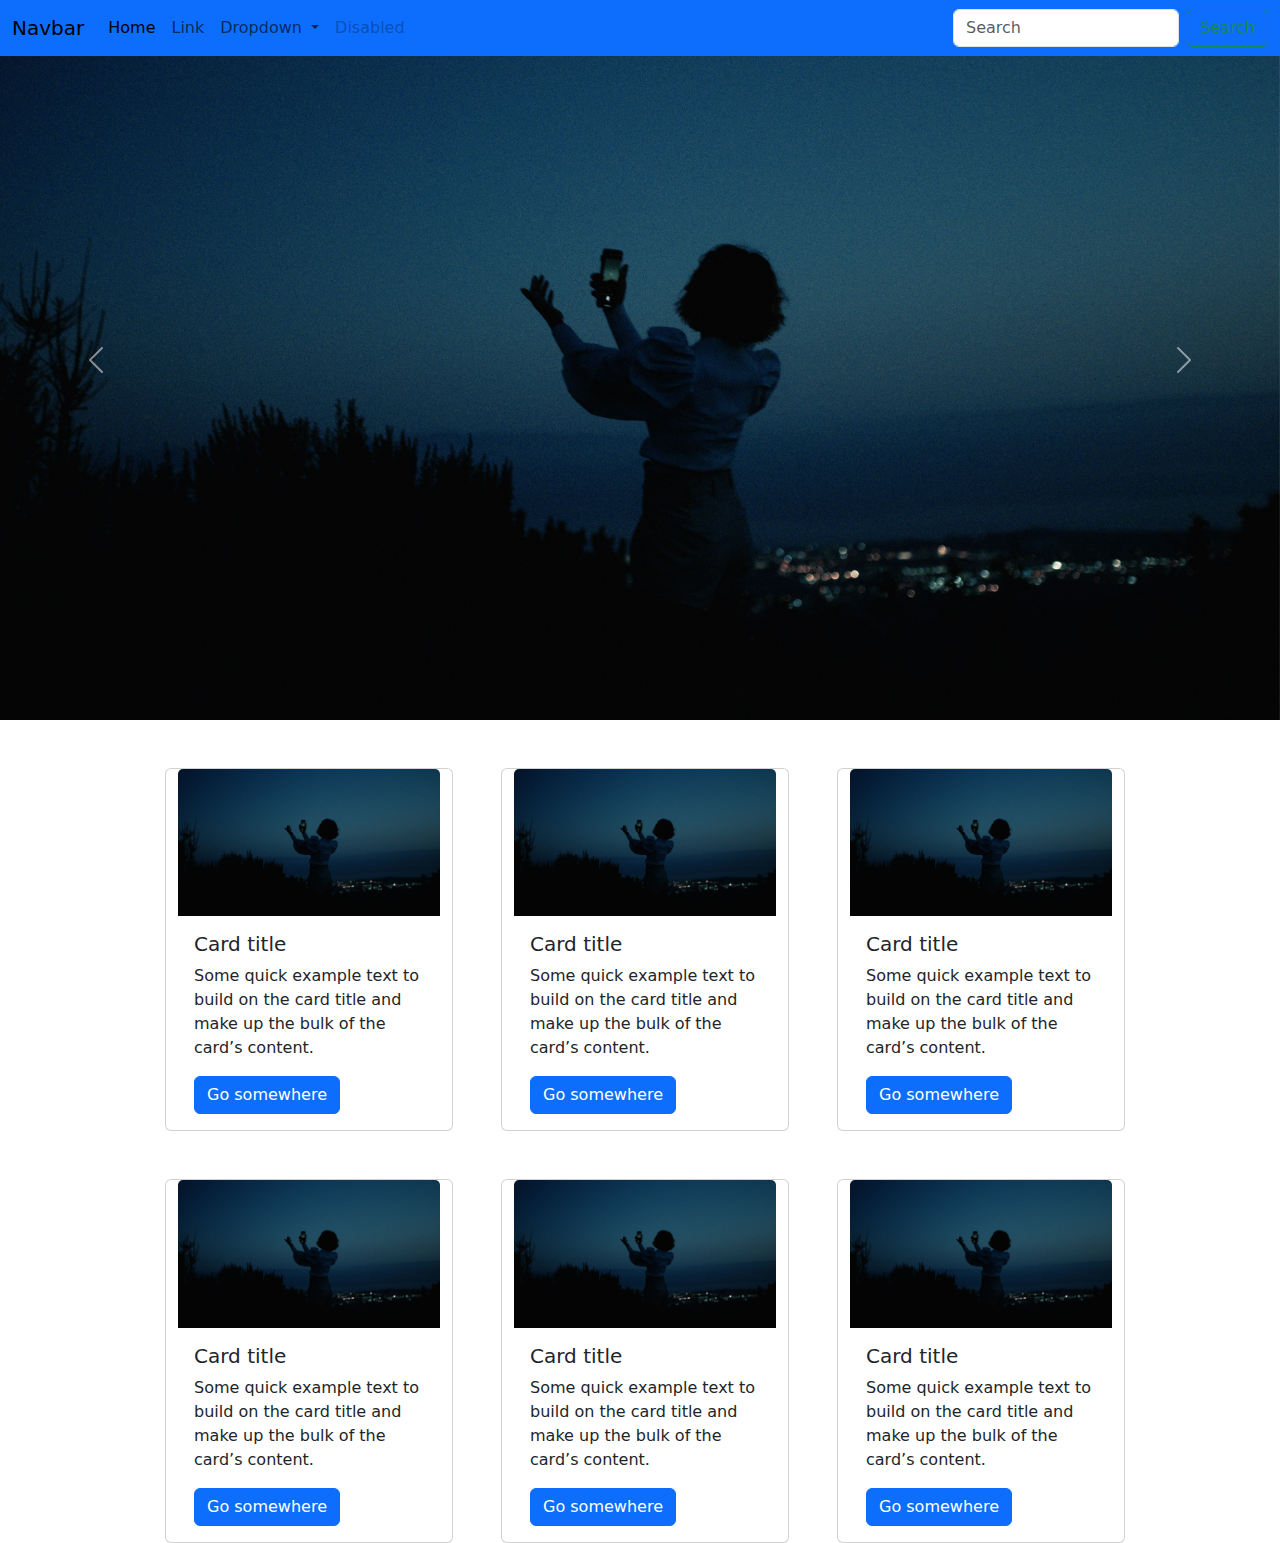
<file: my-project.html>
<!doctype html >
<html lang="en">
  <head>
    <meta charset="utf-8">
    <meta name="viewport" content="width=device-width, initial-scale=1">
    <title>Practice</title>
    <link rel="stylesheet" href="css/bootstrap.min.css">
</head>
  <body>
    <nav class="navbar navbar-expand-md text-bg-primary text-white fixed-top">
  <div class="container-fluid">
    <a class="navbar-brand" href="#">Navbar</a>
    <button class="navbar-toggler" type="button" data-bs-toggle="collapse" data-bs-target="#navbarSupportedContent" aria-controls="navbarSupportedContent" aria-expanded="false" aria-label="Toggle navigation">
      <span class="navbar-toggler-icon"></span>
    </button>
    <div class="collapse navbar-collapse" id="navbarSupportedContent">
      <ul class="navbar-nav me-auto mb-2 mb-lg-0">
        <li class="nav-item">
          <a class="nav-link active" aria-current="page" href="#">Home</a>
        </li>
        <li class="nav-item">
          <a class="nav-link" href="#">Link</a>
        </li>
        <li class="nav-item dropdown">
          <a class="nav-link dropdown-toggle" href="#" role="button" data-bs-toggle="dropdown" aria-expanded="false">
            Dropdown
          </a>
          <ul class="dropdown-menu">
            <li><a class="dropdown-item" href="#">Action</a></li>
            <li><a class="dropdown-item" href="#">Another action</a></li>
            <li><hr class="dropdown-divider"></li>
            <li><a class="dropdown-item" href="#">Something else here</a></li>
          </ul>
        </li>
        <li class="nav-item">
          <a class="nav-link disabled" aria-disabled="true">Disabled</a>
        </li>
      </ul>
      <form class="d-flex" role="search">
        <input class="form-control me-2" type="search" placeholder="Search" aria-label="Search"/>
        <button class="btn btn-outline-success" type="submit">Search</button>
      </form>
    </div>
  </div>
</nav>
<div id="carouselExampleAutoplaying" class="carousel slide" data-bs-ride="carousel">
  <div class="carousel-inner">
    <div class="carousel-item active">
      <img src="woman.jpg" class="d-block w-100" alt="...">
    </div>
    <div class="carousel-item">
      <img src="woman.jpg" class="d-block w-100" alt="...">
    </div>
    <div class="carousel-item">
      <img src="woman.jpg" class="d-block w-100" alt="...">
    </div>
  </div>
  <button class="carousel-control-prev" type="button" data-bs-target="#carouselExampleAutoplaying" data-bs-slide="prev">
    <span class="carousel-control-prev-icon" aria-hidden="true"></span>
    <span class="visually-hidden">Previous</span>
  </button>
  <button class="carousel-control-next" type="button" data-bs-target="#carouselExampleAutoplaying" data-bs-slide="next">
    <span class="carousel-control-next-icon" aria-hidden="true"></span>
    <span class="visually-hidden">Next</span>
  </button>
</div>


<!-- Card -->
 <div class="container">
 <div class="row mt-5 gap-5">
        <div class="card col-4 offset-1" style="width: 18rem;">
  <img src="woman.jpg" class="card-img-top" alt="...">
  <div class="card-body">
    <h5 class="card-title">Card title</h5>
    <p class="card-text">Some quick example text to build on the card title and make up the bulk of the card’s content.</p>
    <a href="#" class="btn btn-primary">Go somewhere</a>
  </div>
</div>
<div class="card col-4" style="width: 18rem;">
  <img src="woman.jpg" class="card-img-top" alt="...">
  <div class="card-body">
    <h5 class="card-title">Card title</h5>
    <p class="card-text">Some quick example text to build on the card title and make up the bulk of the card’s content.</p>
    <a href="#" class="btn btn-primary">Go somewhere</a>
  </div>
</div>
<div class="card col-4" style="width: 18rem;">
  <img src="woman.jpg" class="card-img-top" alt="...">
  <div class="card-body">
    <h5 class="card-title">Card title</h5>
    <p class="card-text">Some quick example text to build on the card title and make up the bulk of the card’s content.</p>
    <a href="#" class="btn btn-primary">Go somewhere</a>
  </div>
</div>
 </div>
 </div>
 <!-- Card -->
 <div class="container">
 <div class="row mt-5 gap-5">
        <div class="card col-4 offset-1" style="width: 18rem;">
  <img src="woman.jpg" class="card-img-top" alt="...">
  <div class="card-body">
    <h5 class="card-title">Card title</h5>
    <p class="card-text">Some quick example text to build on the card title and make up the bulk of the card’s content.</p>
    <a href="#" class="btn btn-primary">Go somewhere</a>
  </div>
</div>
<div class="card col-4" style="width: 18rem;">
  <img src="woman.jpg" class="card-img-top" alt="...">
  <div class="card-body">
    <h5 class="card-title">Card title</h5>
    <p class="card-text">Some quick example text to build on the card title and make up the bulk of the card’s content.</p>
    <a href="#" class="btn btn-primary">Go somewhere</a>
  </div>
</div>
<div class="card col-4" style="width: 18rem;">
  <img src="woman.jpg" class="card-img-top" alt="...">
  <div class="card-body">
    <h5 class="card-title">Card title</h5>
    <p class="card-text">Some quick example text to build on the card title and make up the bulk of the card’s content.</p>
    <a href="#" class="btn btn-primary">Go somewhere</a>
  </div>
</div>
 </div>
 </div>
 <script src="js/bootstrap.bundle.min.js"></script>
  </body>
</html>
</file>
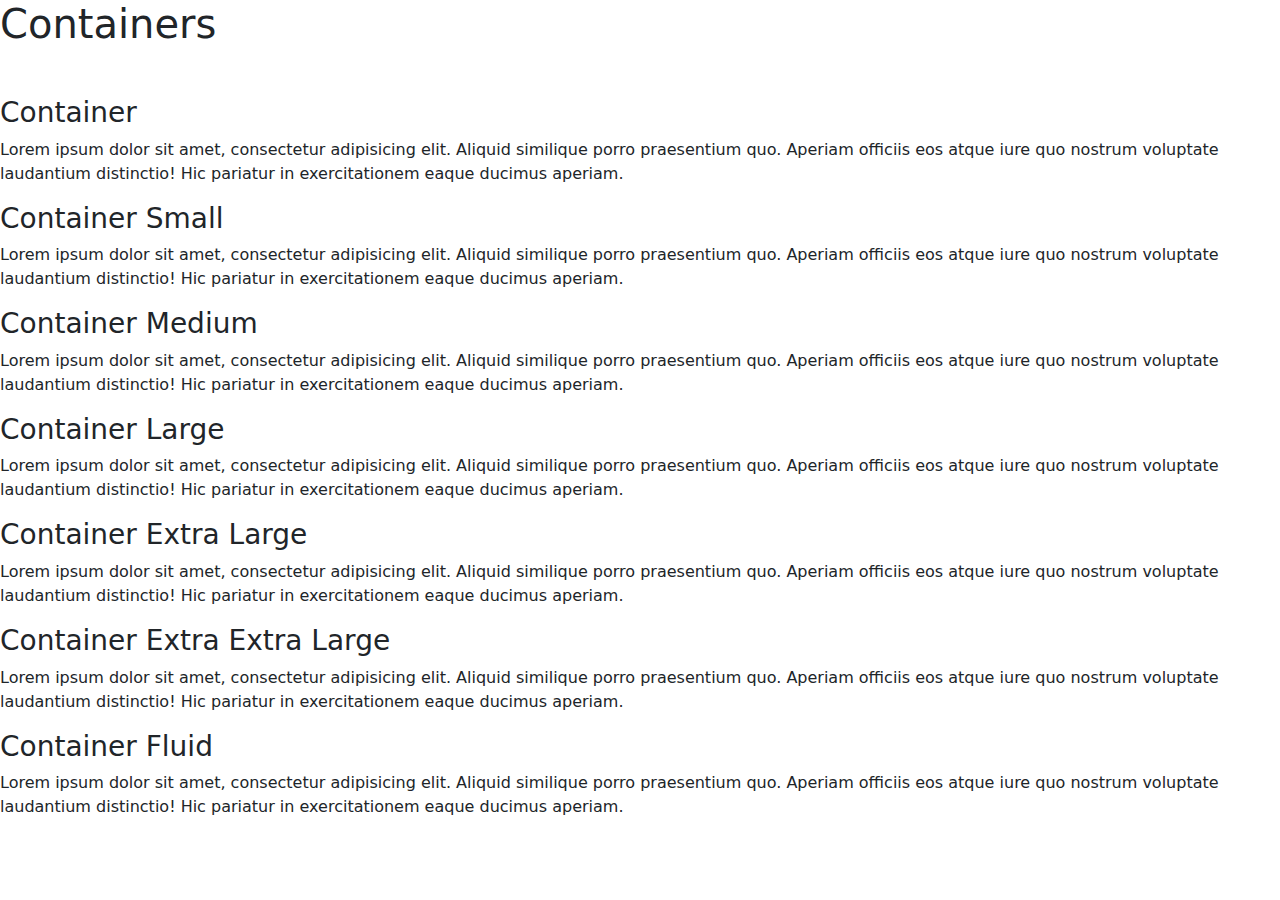
<file: bootstrap-sandbox-start/01-containers.html>
<!DOCTYPE html>
<html lang="en">
  <head>
    <meta charset="UTF-8" />
    <meta http-equiv="X-UA-Compatible" content="IE=edge" />
    <meta name="viewport" content="width=device-width, initial-scale=1.0" />
    <link rel="stylesheet" href="./assets/css/bootstrap.min.css" />

    <title>Bootstrap Sandbox | Containers</title>
  </head>
  <body>
    <h1 class="mb-5">Containers</h1>

    <div class="">
      <h3>Container</h3>
      <p>
        Lorem ipsum dolor sit amet, consectetur adipisicing elit. Aliquid
        similique porro praesentium quo. Aperiam officiis eos atque iure quo
        nostrum voluptate laudantium distinctio! Hic pariatur in exercitationem
        eaque ducimus aperiam.
      </p>
    </div>

    <div class="">
      <h3>Container Small</h3>
      <p>
        Lorem ipsum dolor sit amet, consectetur adipisicing elit. Aliquid
        similique porro praesentium quo. Aperiam officiis eos atque iure quo
        nostrum voluptate laudantium distinctio! Hic pariatur in exercitationem
        eaque ducimus aperiam.
      </p>
    </div>

    <div class="">
      <h3>Container Medium</h3>
      <p>
        Lorem ipsum dolor sit amet, consectetur adipisicing elit. Aliquid
        similique porro praesentium quo. Aperiam officiis eos atque iure quo
        nostrum voluptate laudantium distinctio! Hic pariatur in exercitationem
        eaque ducimus aperiam.
      </p>
    </div>

    <div class="">
      <h3>Container Large</h3>
      <p>
        Lorem ipsum dolor sit amet, consectetur adipisicing elit. Aliquid
        similique porro praesentium quo. Aperiam officiis eos atque iure quo
        nostrum voluptate laudantium distinctio! Hic pariatur in exercitationem
        eaque ducimus aperiam.
      </p>
    </div>

    <div class="">
      <h3>Container Extra Large</h3>
      <p>
        Lorem ipsum dolor sit amet, consectetur adipisicing elit. Aliquid
        similique porro praesentium quo. Aperiam officiis eos atque iure quo
        nostrum voluptate laudantium distinctio! Hic pariatur in exercitationem
        eaque ducimus aperiam.
      </p>
    </div>

    <div class="">
      <h3>Container Extra Extra Large</h3>
      <p>
        Lorem ipsum dolor sit amet, consectetur adipisicing elit. Aliquid
        similique porro praesentium quo. Aperiam officiis eos atque iure quo
        nostrum voluptate laudantium distinctio! Hic pariatur in exercitationem
        eaque ducimus aperiam.
      </p>
    </div>

    <div class="">
      <h3>Container Fluid</h3>
      <p>
        Lorem ipsum dolor sit amet, consectetur adipisicing elit. Aliquid
        similique porro praesentium quo. Aperiam officiis eos atque iure quo
        nostrum voluptate laudantium distinctio! Hic pariatur in exercitationem
        eaque ducimus aperiam.
      </p>
    </div>

    <script src="./assets/js/bootstrap.bundle.min.js"></script>
  </body>
</html>
</file>
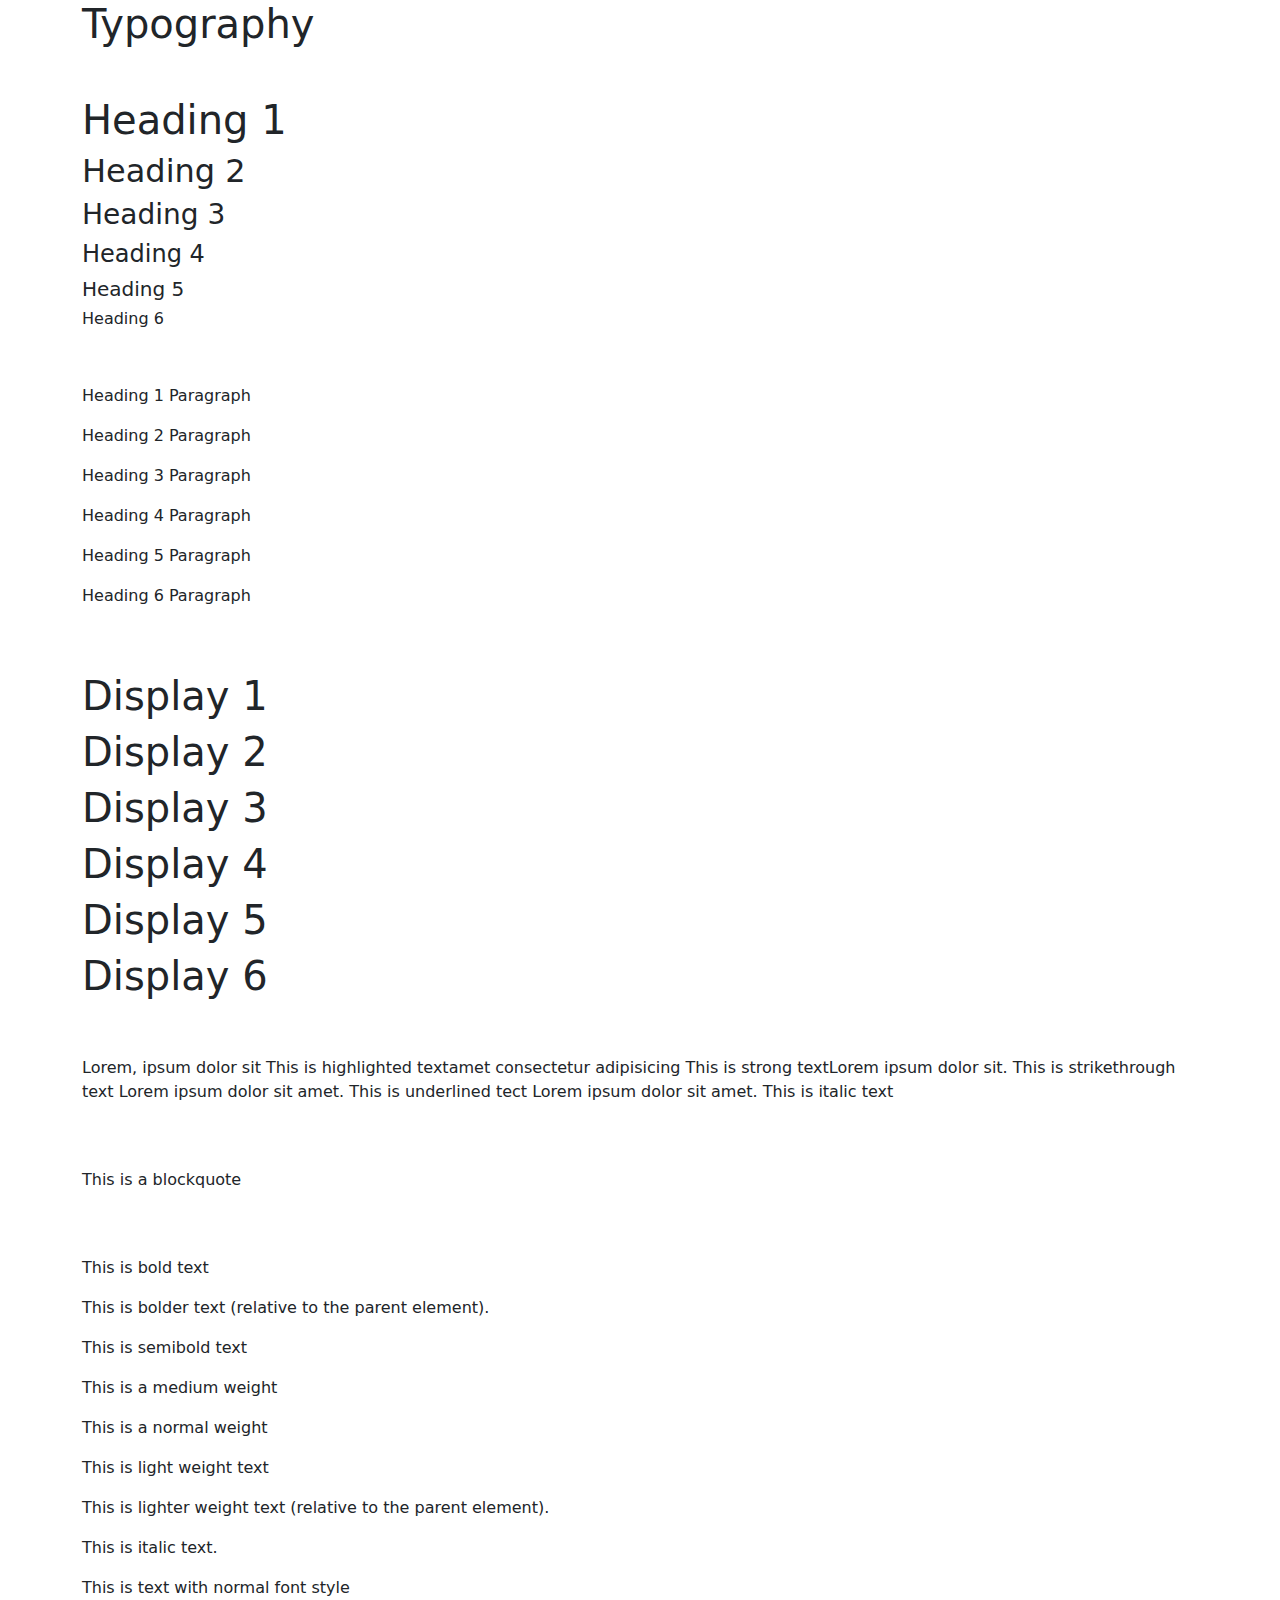
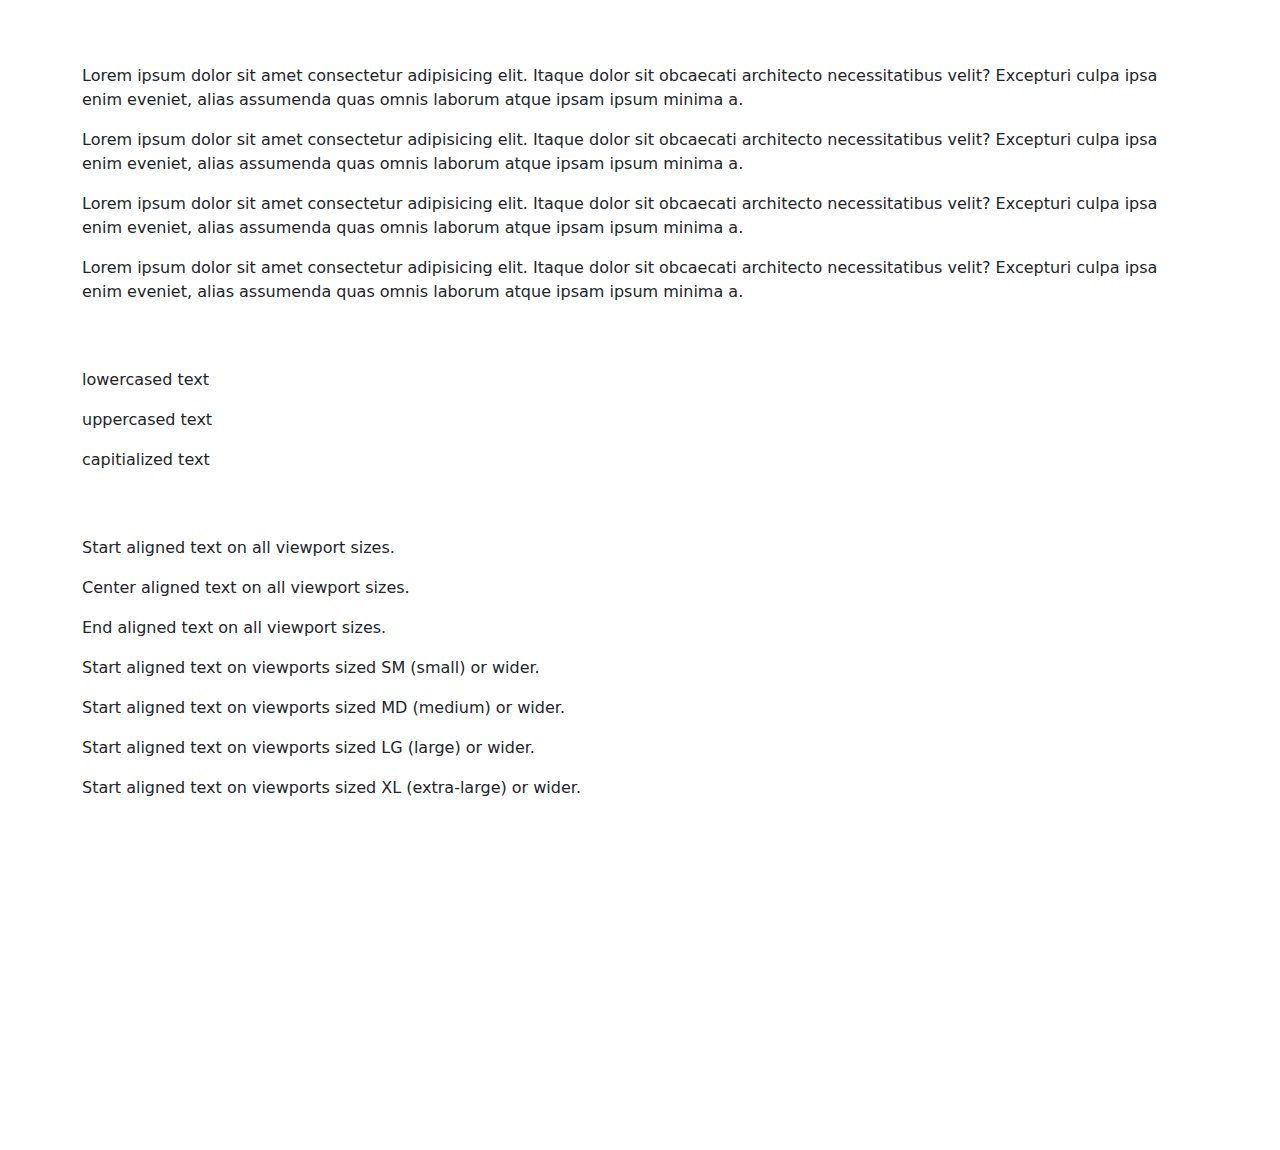
<file: bootstrap-sandbox-start/02-typography.html>
<!DOCTYPE html>
<html lang="en">
  <head>
    <meta charset="UTF-8" />
    <meta http-equiv="X-UA-Compatible" content="IE=edge" />
    <meta name="viewport" content="width=device-width, initial-scale=1.0" />
    <link rel="stylesheet" href="./assets/css/bootstrap.min.css" />
    <title>Bootstrap Sandbox | Typography</title>
  </head>
  <body>
    <div class="container">
      <h1 class="mb-5">Typography</h1>

      <!-- Headings -->
      <h1>Heading 1</h1>
      <h2>Heading 2</h2>
      <h3>Heading 3</h3>
      <h4>Heading 4</h4>
      <h5>Heading 5</h5>
      <h6>Heading 6</h6>

      <br /><br />

      <!-- Heading Classes -->
      <p class="">Heading 1 Paragraph</p>
      <p class="">Heading 2 Paragraph</p>
      <p class="">Heading 3 Paragraph</p>
      <p class="">Heading 4 Paragraph</p>
      <p class="">Heading 5 Paragraph</p>
      <p class="">Heading 6 Paragraph</p>

      <br /><br />

      <!-- Display Headings -->
      <h1 class="">Display 1</h1>
      <h1 class="">Display 2</h1>
      <h1 class="">Display 3</h1>
      <h1 class="">Display 4</h1>
      <h1 class="">Display 5</h1>
      <h1 class="">Display 6</h1>

      <br /><br />

      <!-- Inline Classes -->
      <p>
        Lorem, ipsum dolor sit
        <span class="">This is highlighted text</span>amet consectetur
        adipisicing <span class="">This is strong text</span>Lorem ipsum dolor
        sit. <span class="">This is strikethrough text</span> Lorem ipsum dolor
        sit amet. <span class="">This is underlined tect</span> Lorem ipsum
        dolor sit amet. <span class="">This is italic text</span>
      </p>

      <br /><br />

      <!-- Blockquote -->
      <blockquote class="">
        <p>This is a blockquote</p>
      </blockquote>

      <br /><br />

      <!-- Font Weight -->
      <p class="">This is bold text</p>
      <p class="">This is bolder text (relative to the parent element).</p>
      <p class="">This is semibold text</p>
      <p class="">This is a medium weight</p>
      <p class="">This is a normal weight</p>
      <p class="">This is light weight text</p>
      <p class="">
        This is lighter weight text (relative to the parent element).
      </p>
      <p class="">This is italic text.</p>
      <p class="">This is text with normal font style</p>

      <br /><br />

      <!-- Line Height -->
      <p class="">
        Lorem ipsum dolor sit amet consectetur adipisicing elit. Itaque dolor
        sit obcaecati architecto necessitatibus velit? Excepturi culpa ipsa enim
        eveniet, alias assumenda quas omnis laborum atque ipsam ipsum minima a.
      </p>
      <p class="">
        Lorem ipsum dolor sit amet consectetur adipisicing elit. Itaque dolor
        sit obcaecati architecto necessitatibus velit? Excepturi culpa ipsa enim
        eveniet, alias assumenda quas omnis laborum atque ipsam ipsum minima a.
      </p>
      <p class="">
        Lorem ipsum dolor sit amet consectetur adipisicing elit. Itaque dolor
        sit obcaecati architecto necessitatibus velit? Excepturi culpa ipsa enim
        eveniet, alias assumenda quas omnis laborum atque ipsam ipsum minima a.
      </p>
      <p class="">
        Lorem ipsum dolor sit amet consectetur adipisicing elit. Itaque dolor
        sit obcaecati architecto necessitatibus velit? Excepturi culpa ipsa enim
        eveniet, alias assumenda quas omnis laborum atque ipsam ipsum minima a.
      </p>

      <br /><br />

      <!-- Text Transform -->
      <p class="">lowercased text</p>
      <p class="">uppercased text</p>
      <p class="">capitialized text</p>

      <br /><br />

      <!-- Text Alignment -->
      <p class="">Start aligned text on all viewport sizes.</p>
      <p class="">Center aligned text on all viewport sizes.</p>
      <p class="">End aligned text on all viewport sizes.</p>

      <p class="">Start aligned text on viewports sized SM (small) or wider.</p>
      <p class="">
        Start aligned text on viewports sized MD (medium) or wider.
      </p>
      <p class="">Start aligned text on viewports sized LG (large) or wider.</p>
      <p class="">
        Start aligned text on viewports sized XL (extra-large) or wider.
      </p>

      <!-- Don't go past here -->
    </div>
    <div style="margin-top: 350px"></div>

    <script src="./assets/js/bootstrap.bundle.min.js"></script>
  </body>
</html>
</file>
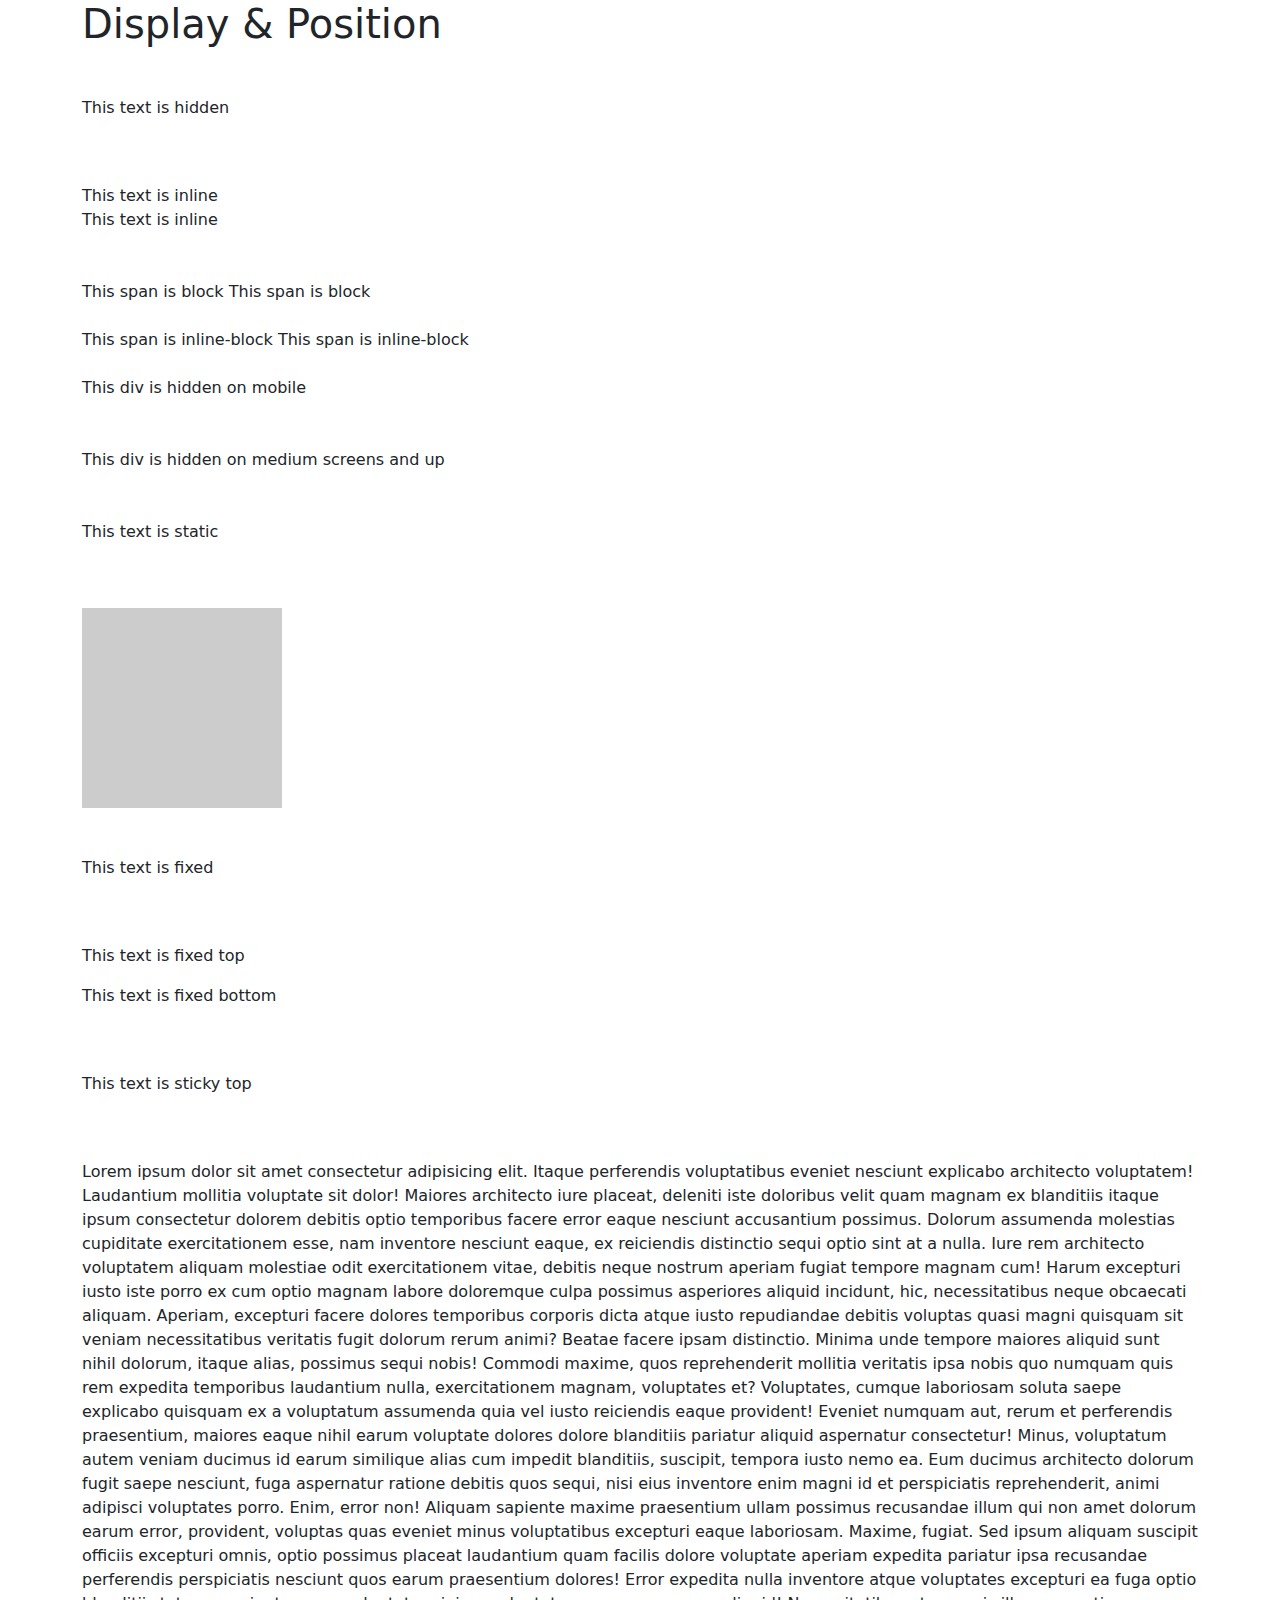
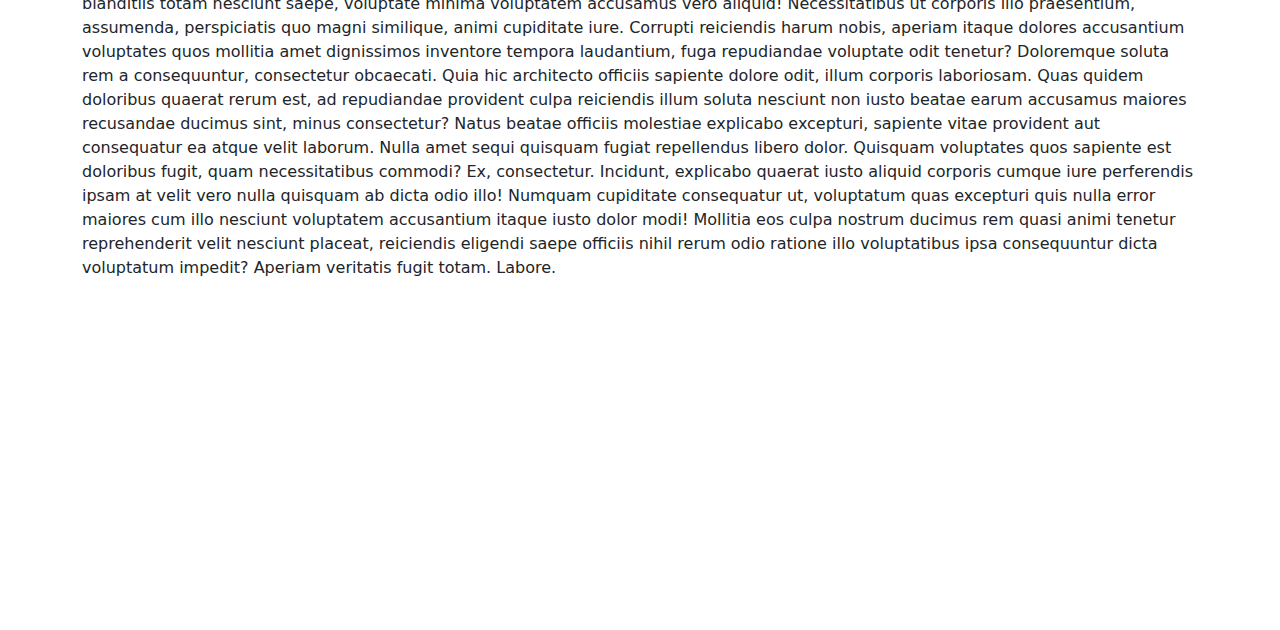
<file: bootstrap-sandbox-start/03-display-position.html>
<!DOCTYPE html>
<html lang="en">
  <head>
    <meta charset="UTF-8" />
    <meta http-equiv="X-UA-Compatible" content="IE=edge" />
    <meta name="viewport" content="width=device-width, initial-scale=1.0" />
    <link rel="stylesheet" href="./assets/css/bootstrap.min.css" />
    <title>Bootstrap Sandbox | Display & Position</title>
  </head>
  <body>
    <div class="container">
      <h1 class="mb-5">Display & Position</h1>

      <!-- Display None -->
      <p class="">This text is hidden</p>

      <br /><br />

      <!-- Display Inline -->
      <div class="">This text is inline</div>
      <div class="">This text is inline</div>

      <br /><br />

      <!-- Display Block -->
      <span class="">This span is block</span>
      <span class="">This span is block</span>

      <br /><br />

      <!-- Display Inline Block -->
      <span class="" style="width: 500px">This span is inline-block</span>
      <span class="">This span is inline-block</span>

      <br /><br />

      <!-- Hide on small screens -->
      <div class="">This div is hidden on mobile</div>

      <br /><br />

      <!-- Hide on medium screens and up -->
      <div class="">This div is hidden on medium screens and up</div>

      <br /><br />

      <!-- POSITIONING -->

      <!-- Position Static -->
      <p class="">This text is static</p>

      <br /><br />

      <div
        class=""
        style="height: 200px; width: 200px; background: #ccc"
      ></div>

      <br /><br />

      <!-- Position Fixed -->
      <p class="">This text is fixed</p>

      <br /><br />

      <p class="">This text is fixed top</p>
      <p class="">This text is fixed bottom</p>

      <br /><br />

      <!-- Sticky Top -->
      <p class="">This text is sticky top</p>

      <br /><br />

      <!-- Filler Text -->
      <p>
        Lorem ipsum dolor sit amet consectetur adipisicing elit. Itaque
        perferendis voluptatibus eveniet nesciunt explicabo architecto
        voluptatem! Laudantium mollitia voluptate sit dolor! Maiores architecto
        iure placeat, deleniti iste doloribus velit quam magnam ex blanditiis
        itaque ipsum consectetur dolorem debitis optio temporibus facere error
        eaque nesciunt accusantium possimus. Dolorum assumenda molestias
        cupiditate exercitationem esse, nam inventore nesciunt eaque, ex
        reiciendis distinctio sequi optio sint at a nulla. Iure rem architecto
        voluptatem aliquam molestiae odit exercitationem vitae, debitis neque
        nostrum aperiam fugiat tempore magnam cum! Harum excepturi iusto iste
        porro ex cum optio magnam labore doloremque culpa possimus asperiores
        aliquid incidunt, hic, necessitatibus neque obcaecati aliquam. Aperiam,
        excepturi facere dolores temporibus corporis dicta atque iusto
        repudiandae debitis voluptas quasi magni quisquam sit veniam
        necessitatibus veritatis fugit dolorum rerum animi? Beatae facere ipsam
        distinctio. Minima unde tempore maiores aliquid sunt nihil dolorum,
        itaque alias, possimus sequi nobis! Commodi maxime, quos reprehenderit
        mollitia veritatis ipsa nobis quo numquam quis rem expedita temporibus
        laudantium nulla, exercitationem magnam, voluptates et? Voluptates,
        cumque laboriosam soluta saepe explicabo quisquam ex a voluptatum
        assumenda quia vel iusto reiciendis eaque provident! Eveniet numquam
        aut, rerum et perferendis praesentium, maiores eaque nihil earum
        voluptate dolores dolore blanditiis pariatur aliquid aspernatur
        consectetur! Minus, voluptatum autem veniam ducimus id earum similique
        alias cum impedit blanditiis, suscipit, tempora iusto nemo ea. Eum
        ducimus architecto dolorum fugit saepe nesciunt, fuga aspernatur ratione
        debitis quos sequi, nisi eius inventore enim magni id et perspiciatis
        reprehenderit, animi adipisci voluptates porro. Enim, error non! Aliquam
        sapiente maxime praesentium ullam possimus recusandae illum qui non amet
        dolorum earum error, provident, voluptas quas eveniet minus voluptatibus
        excepturi eaque laboriosam. Maxime, fugiat. Sed ipsum aliquam suscipit
        officiis excepturi omnis, optio possimus placeat laudantium quam facilis
        dolore voluptate aperiam expedita pariatur ipsa recusandae perferendis
        perspiciatis nesciunt quos earum praesentium dolores! Error expedita
        nulla inventore atque voluptates excepturi ea fuga optio blanditiis
        totam nesciunt saepe, voluptate minima voluptatem accusamus vero
        aliquid! Necessitatibus ut corporis illo praesentium, assumenda,
        perspiciatis quo magni similique, animi cupiditate iure. Corrupti
        reiciendis harum nobis, aperiam itaque dolores accusantium voluptates
        quos mollitia amet dignissimos inventore tempora laudantium, fuga
        repudiandae voluptate odit tenetur? Doloremque soluta rem a
        consequuntur, consectetur obcaecati. Quia hic architecto officiis
        sapiente dolore odit, illum corporis laboriosam. Quas quidem doloribus
        quaerat rerum est, ad repudiandae provident culpa reiciendis illum
        soluta nesciunt non iusto beatae earum accusamus maiores recusandae
        ducimus sint, minus consectetur? Natus beatae officiis molestiae
        explicabo excepturi, sapiente vitae provident aut consequatur ea atque
        velit laborum. Nulla amet sequi quisquam fugiat repellendus libero
        dolor. Quisquam voluptates quos sapiente est doloribus fugit, quam
        necessitatibus commodi? Ex, consectetur. Incidunt, explicabo quaerat
        iusto aliquid corporis cumque iure perferendis ipsam at velit vero nulla
        quisquam ab dicta odio illo! Numquam cupiditate consequatur ut,
        voluptatum quas excepturi quis nulla error maiores cum illo nesciunt
        voluptatem accusantium itaque iusto dolor modi! Mollitia eos culpa
        nostrum ducimus rem quasi animi tenetur reprehenderit velit nesciunt
        placeat, reiciendis eligendi saepe officiis nihil rerum odio ratione
        illo voluptatibus ipsa consequuntur dicta voluptatum impedit? Aperiam
        veritatis fugit totam. Labore.
      </p>
      <!-- Don't go past here -->
    </div>
    <div style="margin-top: 350px"></div>

    <script src="./assets/js/bootstrap.bundle.min.js"></script>
  </body>
</html>
</file>
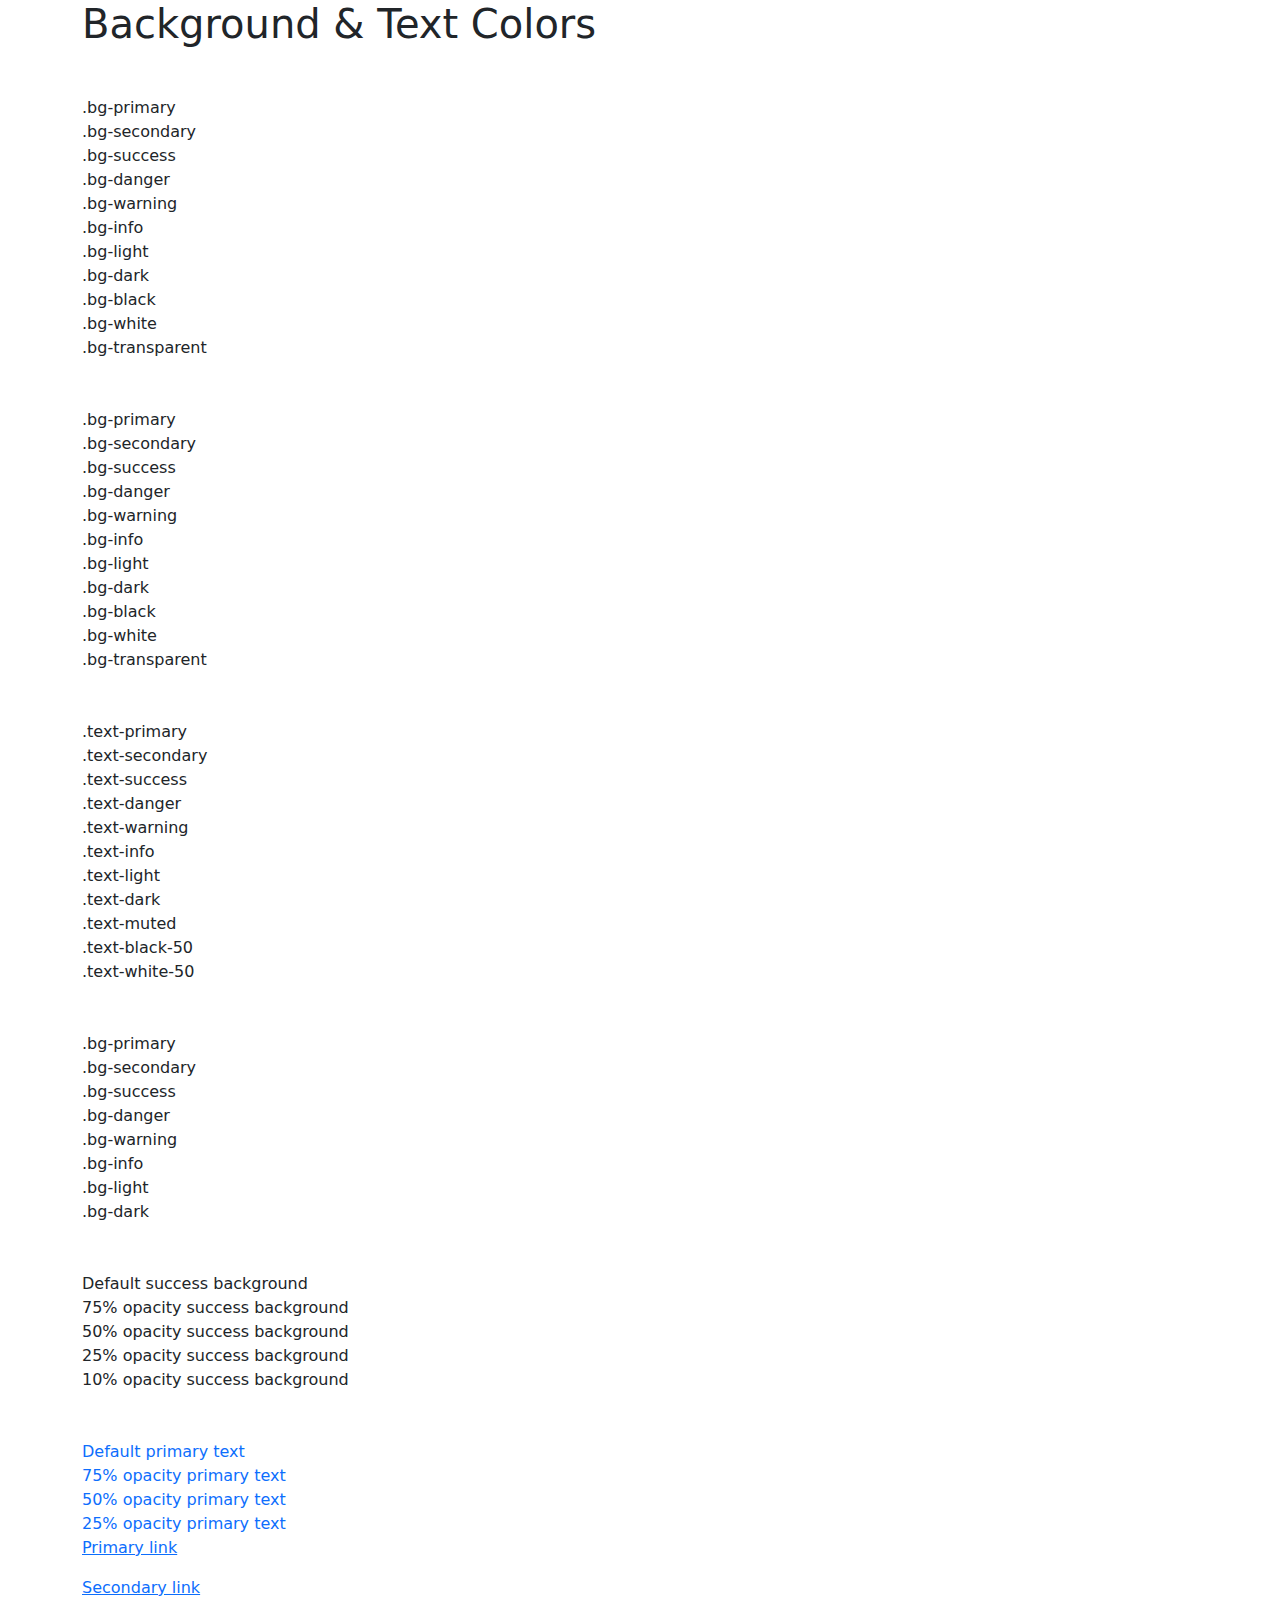
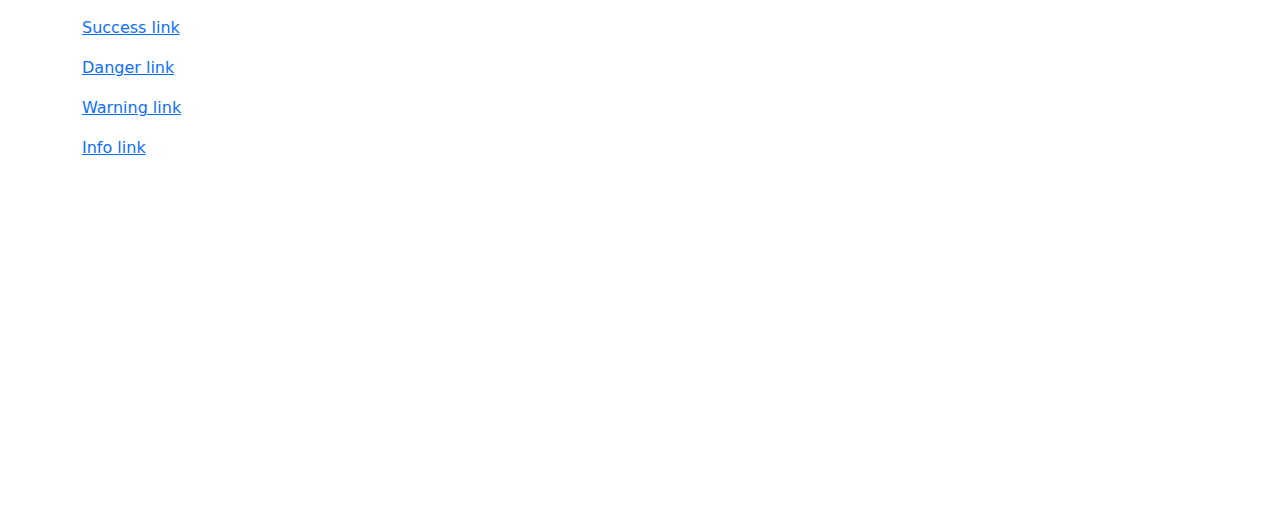
<file: bootstrap-sandbox-start/04-background-text-colors.html>
<!DOCTYPE html>
<html lang="en">
  <head>
    <meta charset="UTF-8" />
    <meta http-equiv="X-UA-Compatible" content="IE=edge" />
    <meta name="viewport" content="width=device-width, initial-scale=1.0" />
    <link rel="stylesheet" href="./assets/css/bootstrap.min.css" />
    <title>Bootstrap Sandbox | Background & Text Colors</title>
  </head>
  <body>
    <div class="container">
      <h1 class="mb-5">Background & Text Colors</h1>

      <!-- Background Colors -->
      <div class="">.bg-primary</div>
      <div class="">.bg-secondary</div>
      <div class="">.bg-success</div>
      <div class="">.bg-danger</div>
      <div class="">.bg-warning</div>
      <div class="">.bg-info</div>
      <div class="">.bg-light</div>
      <div class="">.bg-dark</div>
      <div class="">.bg-black</div>
      <div class="">.bg-white</div>
      <div class="">.bg-transparent</div>

      <br /><br />

      <!-- Text Background Colors -->
      <div class="">.bg-primary</div>
      <div class="">.bg-secondary</div>
      <div class="">.bg-success</div>
      <div class="">.bg-danger</div>
      <div class="">.bg-warning</div>
      <div class="">.bg-info</div>
      <div class="">.bg-light</div>
      <div class="">.bg-dark</div>
      <div class="">.bg-black</div>
      <div class="">.bg-white</div>
      <div class="">.bg-transparent</div>

      <br /><br />

      <!-- Text Colors -->
      <div class="">.text-primary</div>
      <div class="">.text-secondary</div>
      <div class="">.text-success</div>
      <div class="">.text-danger</div>
      <div class="">.text-warning</div>
      <div class="">.text-info</div>
      <div class="">.text-light</div>
      <div class="">.text-dark</div>
      <div class="">.text-muted</div>
      <div class="">.text-black-50</div>
      <div class="">.text-white-50</div>

      <br /><br />

      <!-- Gradients -->
      <div class="">.bg-primary</div>
      <div class="">.bg-secondary</div>
      <div class="">.bg-success</div>
      <div class="">.bg-danger</div>
      <div class="">.bg-warning</div>
      <div class="">.bg-info</div>
      <div class="">.bg-light</div>
      <div class="">.bg-dark</div>

      <br /><br />

      <!-- Background Opacity -->
      <div class="">Default success background</div>
      <div class="">75% opacity success background</div>
      <div class="">50% opacity success background</div>
      <div class="">25% opacity success background</div>
      <div class="">10% opacity success background</div>

      <br /><br />

      <!-- Text Opacity -->
      <div class="text-primary">Default primary text</div>
      <div class="text-primary">75% opacity primary text</div>
      <div class="text-primary">50% opacity primary text</div>
      <div class="text-primary">25% opacity primary text</div>

      <!-- Link Colors -->
      <p><a href="#" class="">Primary link</a></p>
      <p><a href="#" class="">Secondary link</a></p>
      <p><a href="#" class="">Success link</a></p>
      <p><a href="#" class="">Danger link</a></p>
      <p><a href="#" class="">Warning link</a></p>
      <p><a href="#" class="">Info link</a></p>

      <!-- Don't go past here -->
    </div>
    <div style="margin-top: 350px"></div>

    <script src="./assets/js/bootstrap.bundle.min.js"></script>
  </body>
</html>
</file>
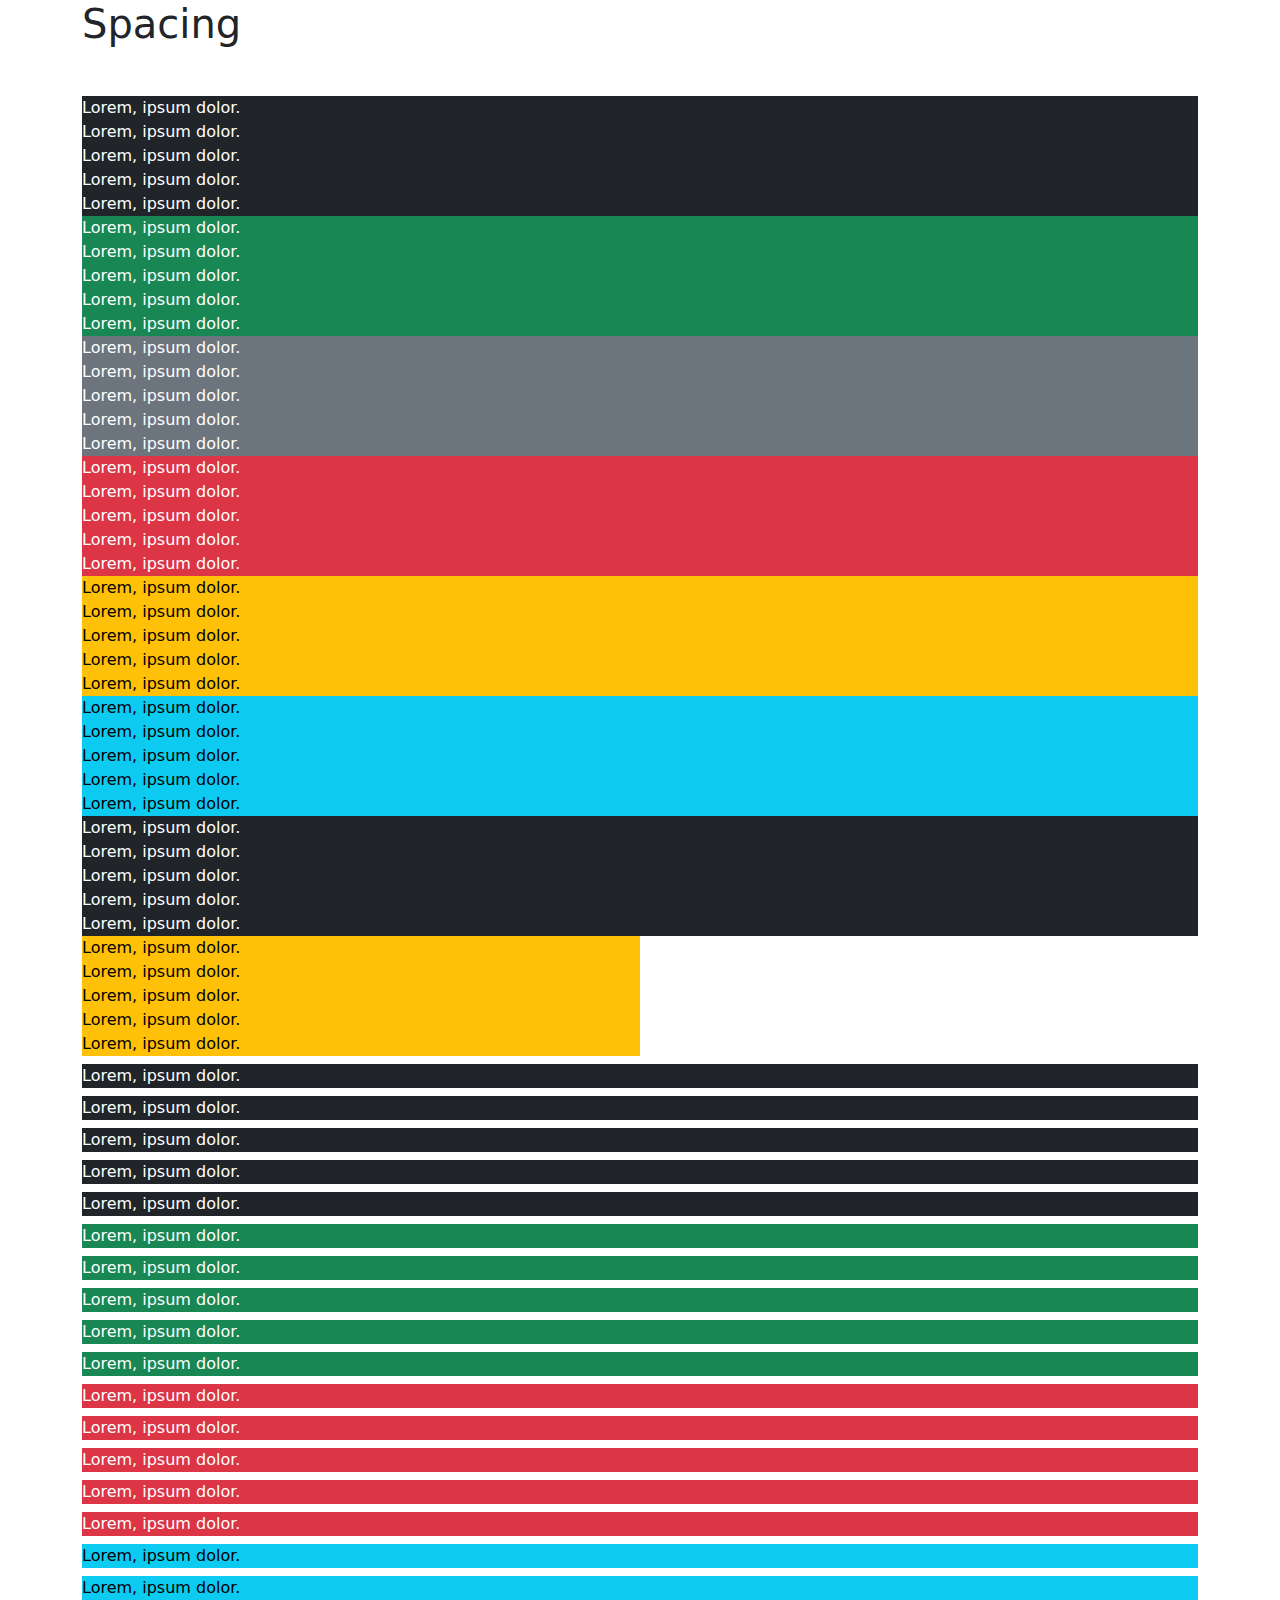
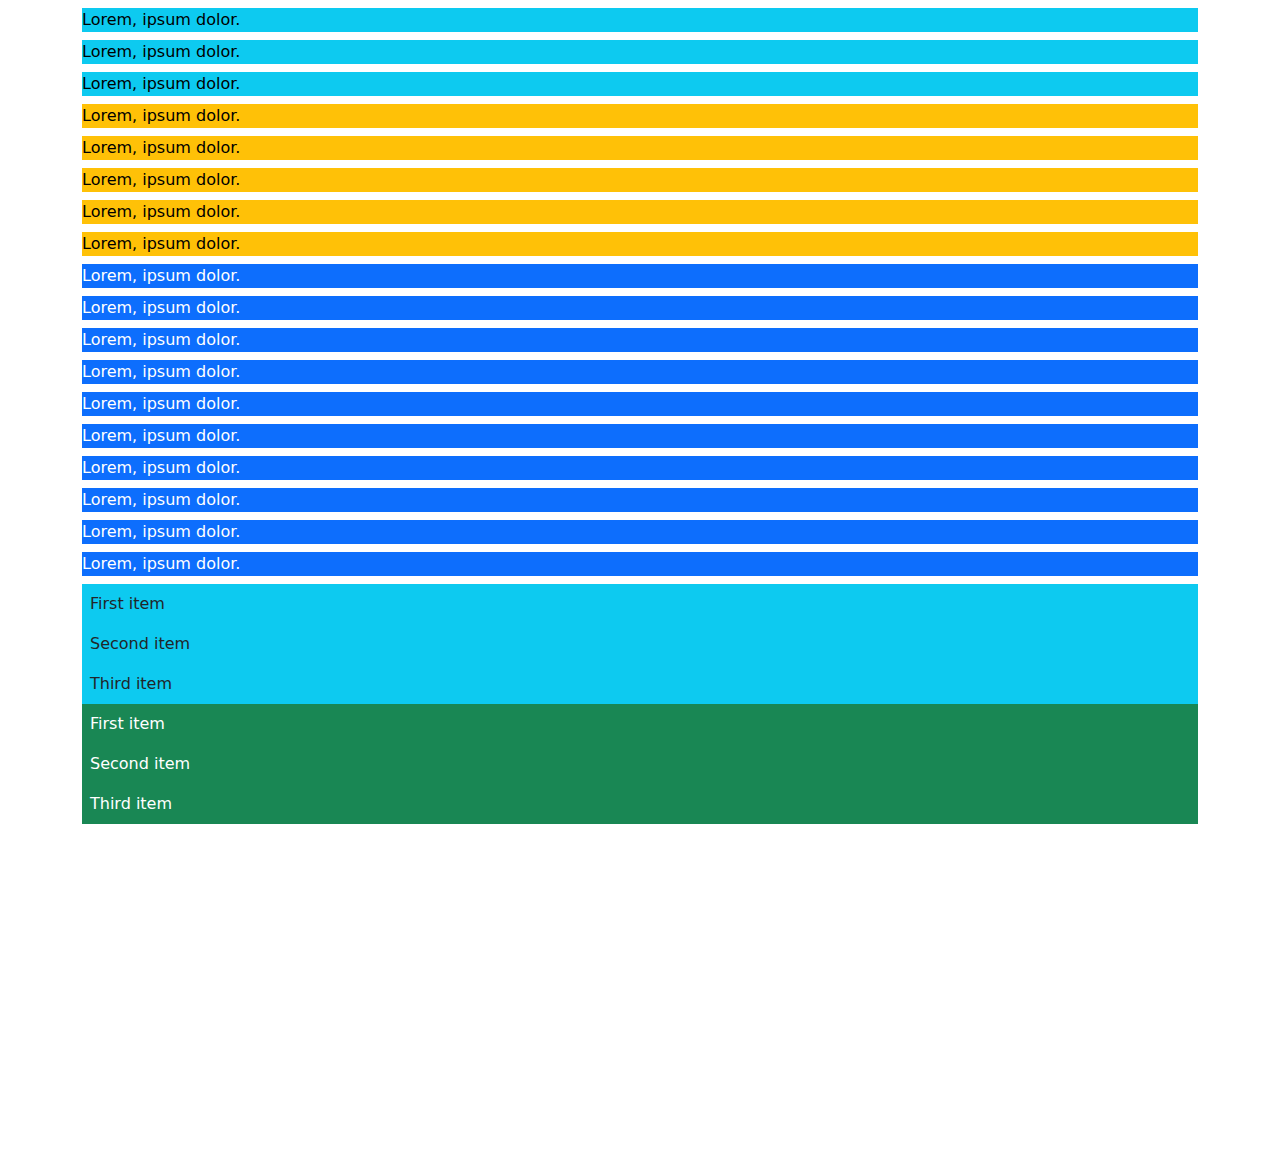
<file: bootstrap-sandbox-start/05-spacing.html>
<!DOCTYPE html>
<html lang="en">
  <head>
    <meta charset="UTF-8" />
    <meta http-equiv="X-UA-Compatible" content="IE=edge" />
    <meta name="viewport" content="width=device-width, initial-scale=1.0" />
    <link rel="stylesheet" href="./assets/css/bootstrap.min.css" />
    <title>Bootstrap Sandbox | Spacing</title>
  </head>
  <body>
    <div class="container">
      <h1 class="mb-5">Spacing</h1>
      <!-- Margin All -->
      <div class="text-bg-dark">Lorem, ipsum dolor.</div>
      <div class="text-bg-dark">Lorem, ipsum dolor.</div>
      <div class="text-bg-dark">Lorem, ipsum dolor.</div>
      <div class="text-bg-dark">Lorem, ipsum dolor.</div>
      <div class="text-bg-dark">Lorem, ipsum dolor.</div>

      <!-- Margin Top & Bottom -->
      <div class="text-bg-success">Lorem, ipsum dolor.</div>
      <div class="text-bg-success">Lorem, ipsum dolor.</div>
      <div class="text-bg-success">Lorem, ipsum dolor.</div>
      <div class="text-bg-success">Lorem, ipsum dolor.</div>
      <div class="text-bg-success">Lorem, ipsum dolor.</div>

      <!-- Margin Left & Right -->
      <div class="text-bg-secondary">Lorem, ipsum dolor.</div>
      <div class="text-bg-secondary">Lorem, ipsum dolor.</div>
      <div class="text-bg-secondary">Lorem, ipsum dolor.</div>
      <div class="text-bg-secondary">Lorem, ipsum dolor.</div>
      <div class="text-bg-secondary">Lorem, ipsum dolor.</div>

      <!-- Margin Top -->
      <div class="text-bg-danger">Lorem, ipsum dolor.</div>
      <div class="text-bg-danger">Lorem, ipsum dolor.</div>
      <div class="text-bg-danger">Lorem, ipsum dolor.</div>
      <div class="text-bg-danger">Lorem, ipsum dolor.</div>
      <div class="text-bg-danger">Lorem, ipsum dolor.</div>

      <!-- Margin Bottom -->
      <div class="text-bg-warning">Lorem, ipsum dolor.</div>
      <div class="text-bg-warning">Lorem, ipsum dolor.</div>
      <div class="text-bg-warning">Lorem, ipsum dolor.</div>
      <div class="text-bg-warning">Lorem, ipsum dolor.</div>
      <div class="text-bg-warning">Lorem, ipsum dolor.</div>

      <!-- Margin Left/Start -->
      <div class="text-bg-info">Lorem, ipsum dolor.</div>
      <div class="text-bg-info">Lorem, ipsum dolor.</div>
      <div class="text-bg-info">Lorem, ipsum dolor.</div>
      <div class="text-bg-info">Lorem, ipsum dolor.</div>
      <div class="text-bg-info">Lorem, ipsum dolor.</div>

      <!-- Margin Right/End -->
      <div class="text-bg-dark">Lorem, ipsum dolor.</div>
      <div class="text-bg-dark">Lorem, ipsum dolor.</div>
      <div class="text-bg-dark">Lorem, ipsum dolor.</div>
      <div class="text-bg-dark">Lorem, ipsum dolor.</div>
      <div class="text-bg-dark">Lorem, ipsum dolor.</div>

      <!-- Margin Auto -->
      <div class="text-bg-warning w-50">Lorem, ipsum dolor.</div>
      <div class="text-bg-warning w-50">Lorem, ipsum dolor.</div>
      <div class="text-bg-warning w-50">Lorem, ipsum dolor.</div>
      <div class="text-bg-warning w-50">Lorem, ipsum dolor.</div>
      <div class="text-bg-warning w-50">Lorem, ipsum dolor.</div>

      <!-- Padding All -->
      <div class="text-bg-dark my-2">Lorem, ipsum dolor.</div>
      <div class="text-bg-dark my-2">Lorem, ipsum dolor.</div>
      <div class="text-bg-dark my-2">Lorem, ipsum dolor.</div>
      <div class="text-bg-dark my-2">Lorem, ipsum dolor.</div>
      <div class="text-bg-dark my-2">Lorem, ipsum dolor.</div>

      <!-- Padding Top & Bottom -->
      <div class="text-bg-success my-2">Lorem, ipsum dolor.</div>
      <div class="text-bg-success my-2">Lorem, ipsum dolor.</div>
      <div class="text-bg-success my-2">Lorem, ipsum dolor.</div>
      <div class="text-bg-success my-2">Lorem, ipsum dolor.</div>
      <div class="text-bg-success my-2">Lorem, ipsum dolor.</div>

      <!-- Padding Left & Right -->
      <div class="text-bg-danger my-2">Lorem, ipsum dolor.</div>
      <div class="text-bg-danger my-2">Lorem, ipsum dolor.</div>
      <div class="text-bg-danger my-2">Lorem, ipsum dolor.</div>
      <div class="text-bg-danger my-2">Lorem, ipsum dolor.</div>
      <div class="text-bg-danger my-2">Lorem, ipsum dolor.</div>

      <!-- Padding Top -->
      <div class="text-bg-info my-2">Lorem, ipsum dolor.</div>
      <div class="text-bg-info my-2">Lorem, ipsum dolor.</div>
      <div class="text-bg-info my-2">Lorem, ipsum dolor.</div>
      <div class="text-bg-info my-2">Lorem, ipsum dolor.</div>
      <div class="text-bg-info my-2">Lorem, ipsum dolor.</div>

      <!-- Padding Bottom -->
      <div class="text-bg-warning my-2">Lorem, ipsum dolor.</div>
      <div class="text-bg-warning my-2">Lorem, ipsum dolor.</div>
      <div class="text-bg-warning my-2">Lorem, ipsum dolor.</div>
      <div class="text-bg-warning my-2">Lorem, ipsum dolor.</div>
      <div class="text-bg-warning my-2">Lorem, ipsum dolor.</div>

      <!-- Padding Left/Start -->
      <div class="text-bg-primary my-2">Lorem, ipsum dolor.</div>
      <div class="text-bg-primary my-2">Lorem, ipsum dolor.</div>
      <div class="text-bg-primary my-2">Lorem, ipsum dolor.</div>
      <div class="text-bg-primary my-2">Lorem, ipsum dolor.</div>
      <div class="text-bg-primary my-2">Lorem, ipsum dolor.</div>

      <!-- Padding Right/End -->
      <div class="text-bg-primary my-2">Lorem, ipsum dolor.</div>
      <div class="text-bg-primary my-2">Lorem, ipsum dolor.</div>
      <div class="text-bg-primary my-2">Lorem, ipsum dolor.</div>
      <div class="text-bg-primary my-2">Lorem, ipsum dolor.</div>
      <div class="text-bg-primary my-2">Lorem, ipsum dolor.</div>

      <!-- Stacks -->
      <div class="">
        <div class="p-2 bg-info">First item</div>
        <div class="p-2 bg-info">Second item</div>
        <div class="p-2 bg-info">Third item</div>
      </div>

      <div class="">
        <div class="p-2 text-bg-success">First item</div>
        <div class="p-2 text-bg-success">Second item</div>
        <div class="p-2 text-bg-success">Third item</div>
      </div>

      <!-- Don't go past here -->
    </div>
    <div style="margin-top: 350px"></div>

    <script src="./assets/js/bootstrap.bundle.min.js"></script>
  </body>
</html>
</file>
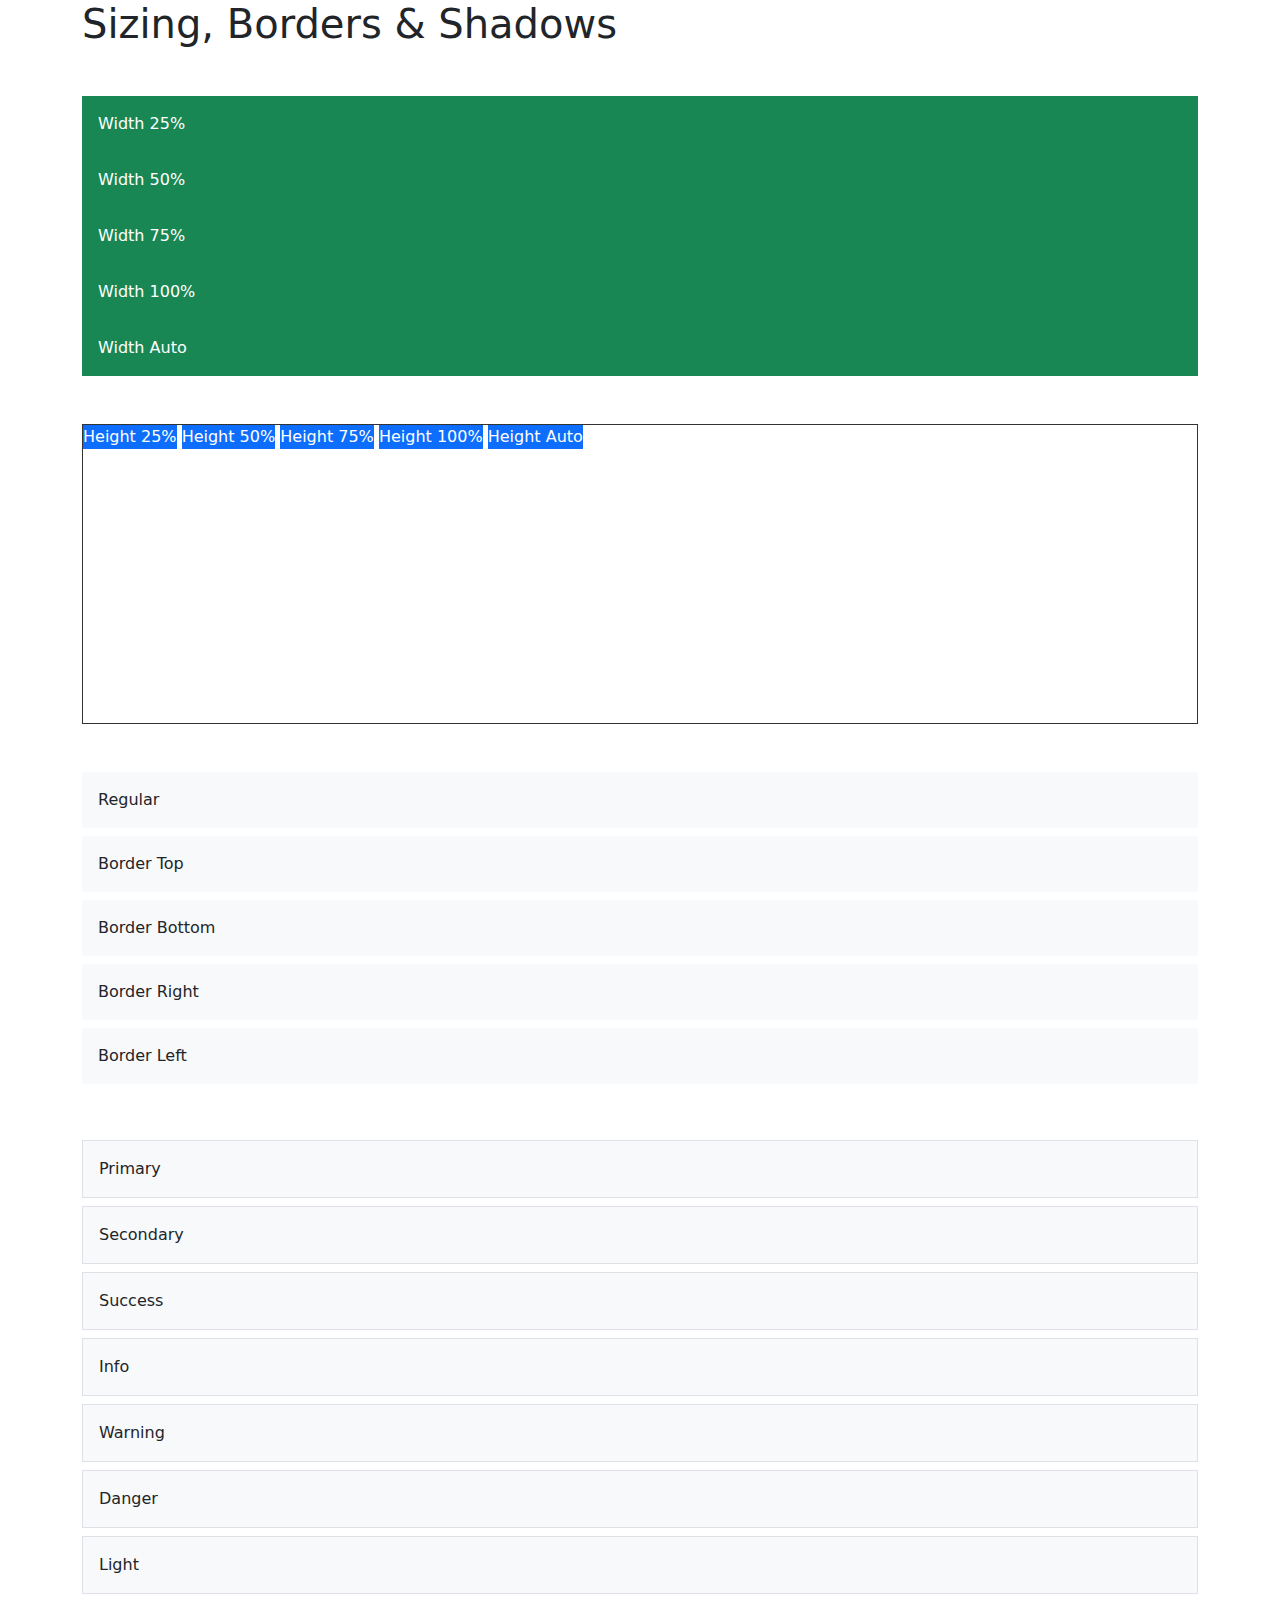
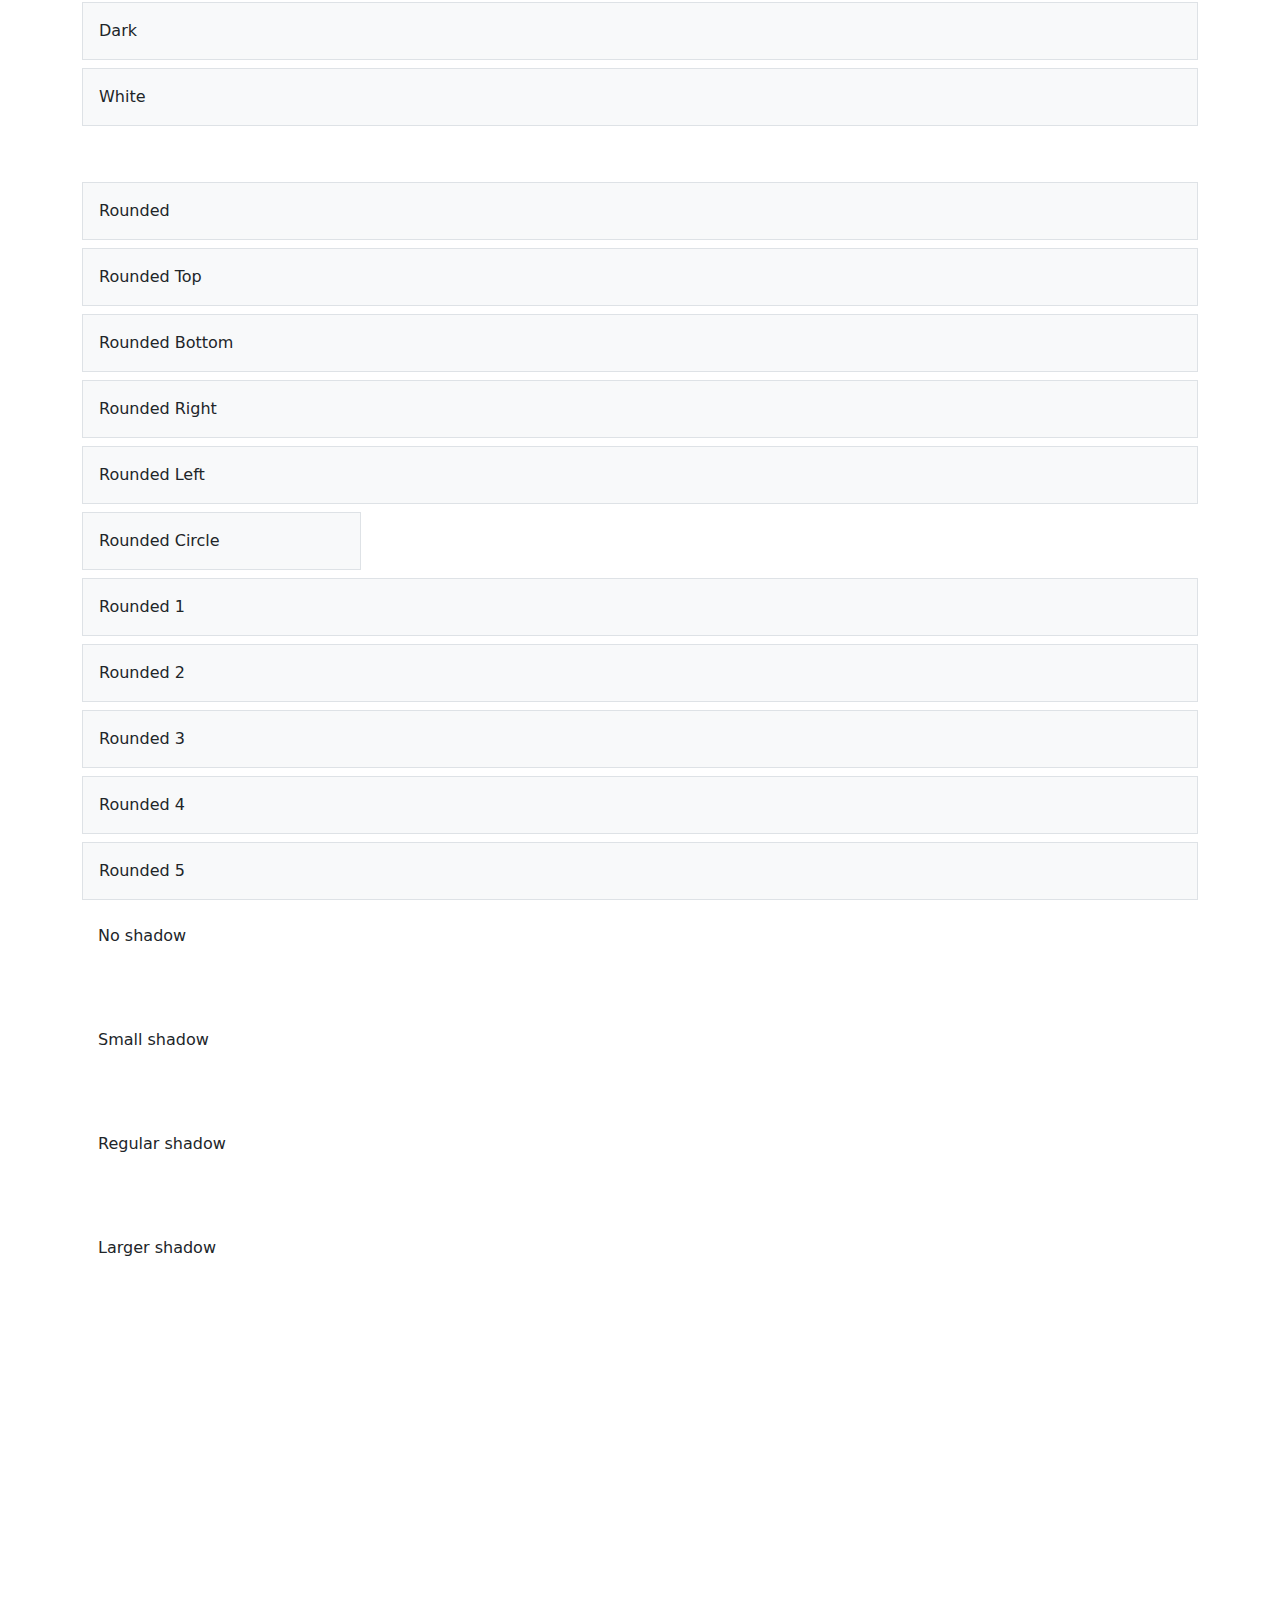
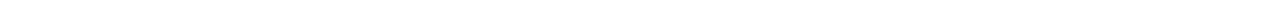
<file: bootstrap-sandbox-start/06-sizing-borders-shadows.html>
<!DOCTYPE html>
<html lang="en">
  <head>
    <meta charset="UTF-8" />
    <meta http-equiv="X-UA-Compatible" content="IE=edge" />
    <meta name="viewport" content="width=device-width, initial-scale=1.0" />
    <link rel="stylesheet" href="./assets/css/bootstrap.min.css" />
    <title>Bootstrap Sandbox | Sizing, Borders & Shadows</title>
  </head>
  <body>
    <div class="container">
      <h1 class="mb-5">Sizing, Borders & Shadows</h1>

      <!-- Width -->
      <div class="bg-success text-white p-3">Width 25%</div>
      <div class="bg-success text-white p-3">Width 50%</div>
      <div class="bg-success text-white p-3">Width 75%</div>
      <div class="bg-success text-white p-3">Width 100%</div>
      <div class="bg-success text-white p-3">Width Auto</div>

      <br /><br />

      <!-- Height -->
      <div style="height: 300px; border: 1px solid #333">
        <div class="bg-primary text-white d-inline-block">Height 25%</div>
        <div class="bg-primary text-white d-inline-block">Height 50%</div>
        <div class="bg-primary text-white d-inline-block">Height 75%</div>
        <div class="bg-primary text-white d-inline-block">Height 100%</div>
        <div class="bg-primary text-white d-inline-block">Height Auto</div>
      </div>

      <br /><br />

      <!-- Borders -->
      <div class="p-3 mb-2 bg-light">Regular</div>
      <div class="p-3 mb-2 bg-light">Border Top</div>
      <div class="p-3 mb-2 bg-light">Border Bottom</div>
      <div class="p-3 mb-2 bg-light">Border Right</div>
      <div class="p-3 mb-2 bg-light">Border Left</div>

      <br /><br />

      <!-- Border Colors -->
      <div class="p-3 mb-2 bg-light border">Primary</div>
      <div class="p-3 mb-2 bg-light border">Secondary</div>
      <div class="p-3 mb-2 bg-light border">Success</div>
      <div class="p-3 mb-2 bg-light border">Info</div>
      <div class="p-3 mb-2 bg-light border">Warning</div>
      <div class="p-3 mb-2 bg-light border">Danger</div>
      <div class="p-3 mb-2 bg-light border">Light</div>
      <div class="p-3 mb-2 bg-light border">Dark</div>
      <div class="p-3 mb-2 bg-light border">White</div>

      <br /><br />

      <!-- Border Radius -->
      <div class="p-3 mb-2 bg-light border">Rounded</div>
      <div class="p-3 mb-2 bg-light border">Rounded Top</div>
      <div class="p-3 mb-2 bg-light border">Rounded Bottom</div>
      <div class="p-3 mb-2 bg-light border">Rounded Right</div>
      <div class="p-3 mb-2 bg-light border">Rounded Left</div>
      <div class="p-3 mb-2 bg-light w-25 border">Rounded Circle</div>
      <div class="p-3 mb-2 bg-light border">Rounded 1</div>
      <div class="p-3 mb-2 bg-light border">Rounded 2</div>
      <div class="p-3 mb-2 bg-light border">Rounded 3</div>
      <div class="p-3 mb-2 bg-light border">Rounded 4</div>
      <div class="p-3 mb-2 bg-light border">Rounded 5</div>

      <!-- Shadows -->
      <div class="p-3 mb-5">No shadow</div>
      <div class="p-3 mb-5">Small shadow</div>
      <div class="p-3 mb-5">Regular shadow</div>
      <div class="p-3 mb-5">Larger shadow</div>

      <!-- Don't go past here -->
    </div>
    <div style="margin-top: 350px"></div>

    <script src="./assets/js/bootstrap.bundle.min.js"></script>
  </body>
</html>
</file>
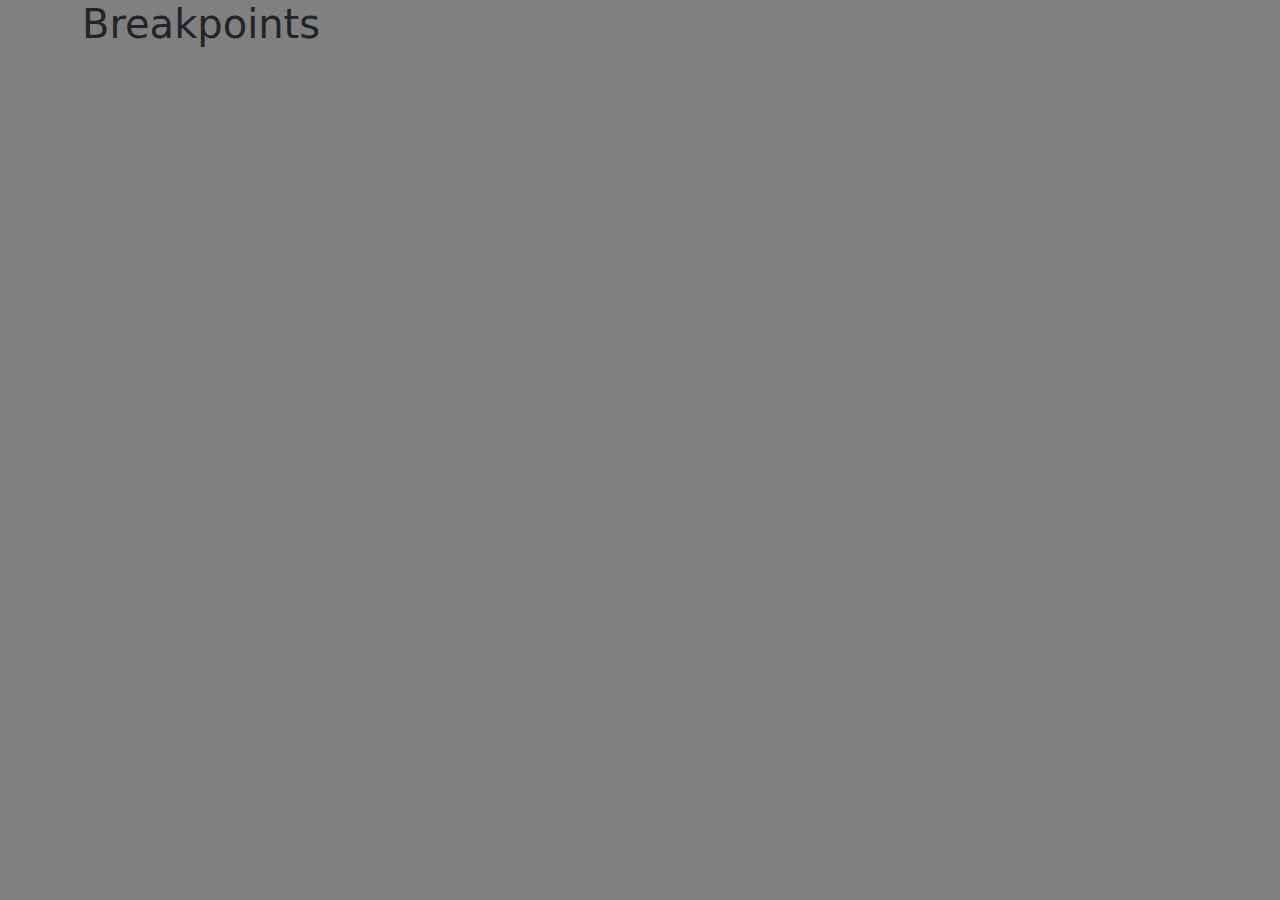
<file: bootstrap-sandbox-start/07-breakpoints.html>
<!DOCTYPE html>
<html lang="en">
  <head>
    <meta charset="UTF-8" />
    <meta http-equiv="X-UA-Compatible" content="IE=edge" />
    <meta name="viewport" content="width=device-width, initial-scale=1.0" />
    <link rel="stylesheet" href="./assets/css/bootstrap.min.css" />
    <style>
      /*  X-Small devices (portrait phones, less than 576px) */
      body {
        background: gray;
      }

      /* `sm` applies to x-small devices (portrait phones, less than 576px) */

      /* `md` applies to small devices (landscape phones, less than 768px) */

      /* `lg` applies to medium devices (tablets, less than 992px) */

      /* `xl` applies to large devices (desktops, less than 1200px) */

      /* `xxl` applies to x-large devices (large desktops, less than 1400px) */
    </style>
    <title>Bootstrap Sandbox | Breakpoints</title>
  </head>
  <body>
    <div class="container">
      <h1 class="mb-5">Breakpoints</h1>

      <!-- Don't go past here -->
    </div>
    <div style="margin-top: 350px"></div>

    <script src="./assets/js/bootstrap.bundle.min.js"></script>
  </body>
</html>
</file>
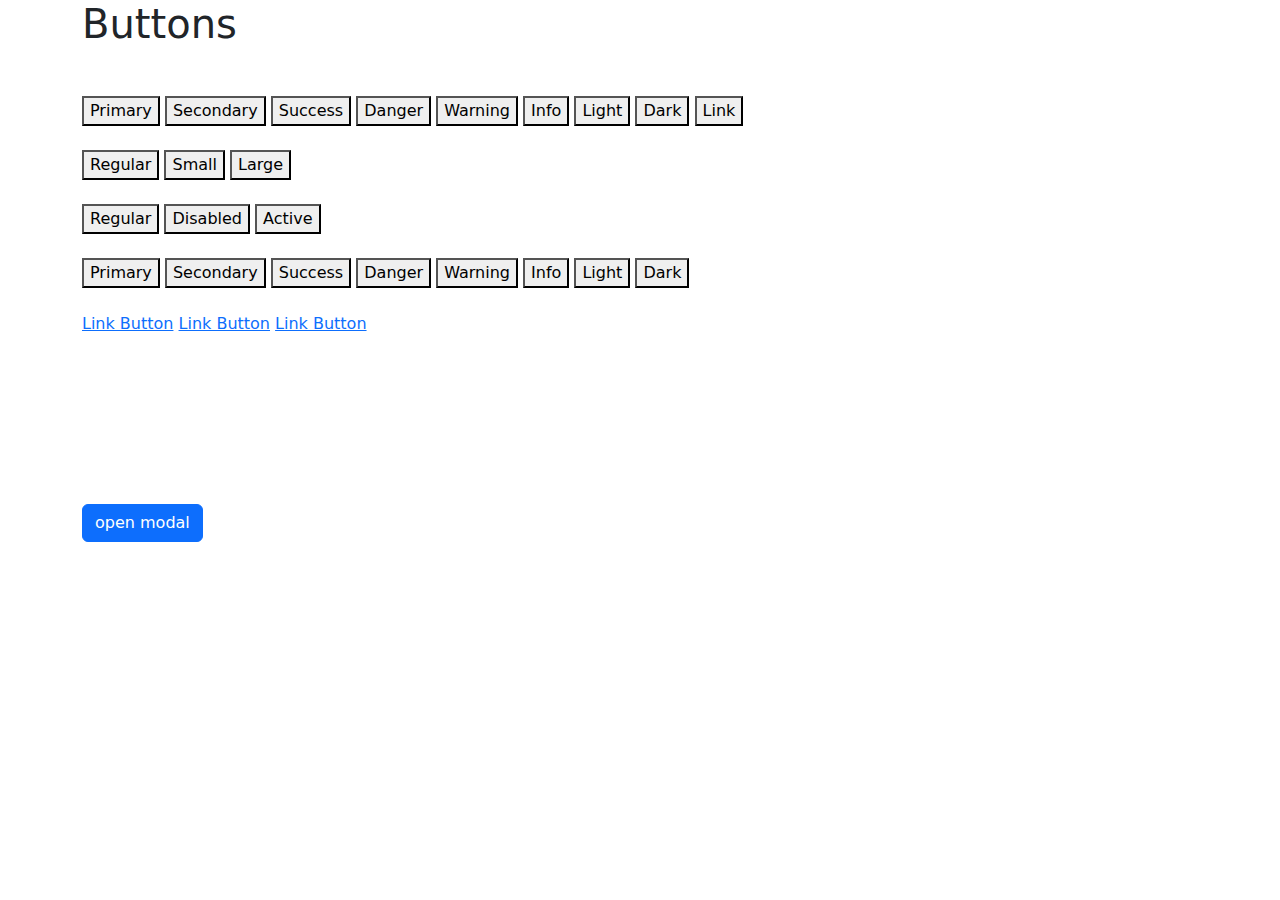
<file: bootstrap-sandbox-start/08-buttons.html>
<!DOCTYPE html>
<html lang="en">
  <head>
    <meta charset="UTF-8" />
    <meta http-equiv="X-UA-Compatible" content="IE=edge" />
    <meta name="viewport" content="width=device-width, initial-scale=1.0" />
    <link rel="stylesheet" href="./assets/css/bootstrap.min.css" />
    <title>Bootstrap Sandbox | Buttons</title>
  </head>
  <body>
    <div class="container">
      <h1 class="mb-5">Buttons</h1>

      <!-- Styles -->
      <button class="">Primary</button>
      <button class="">Secondary</button>
      <button class="">Success</button>
      <button class="">Danger</button>
      <button class="">Warning</button>
      <button class="">Info</button>
      <button class="">Light</button>
      <button class="">Dark</button>
      <button class="">Link</button>

      <br /><br />

      <!-- Button Sizes -->
      <button class="">Regular</button>
      <button class="">Small</button>
      <button class="">Large</button>

      <br /><br />

      <!-- Button States -->
      <button class="">Regular</button>
      <button class="">Disabled</button>
      <button class="">Active</button>

      <br /><br />

      <!-- Outline Buttons -->
      <button class="">Primary</button>
      <button class="">Secondary</button>
      <button class="">Success</button>
      <button class="">Danger</button>
      <button class="">Warning</button>
      <button class="">Info</button>
      <button class="">Light</button>
      <button class="">Dark</button>

      <br /><br />

      <!-- Links Formatted as Buttons -->
      <a href="#" class="">Link Button</a>
      <a href="#" class="">Link Button</a>
      <a href="#" class="">Link Button</a>

      <br /><br />

      <!-- Block Buttons -->

      <br /><br />

      <!-- Button Group -->

      <br /><br />

      <!-- Button Toolbar -->

      <br /><br />

      <!-- Dropdown Button -->
      <button
        class="btn btn-primary"
        data-bs-toggle="modal"
        data-bs-target="#mymodal"
      >
      open modal </button>
        <!-- modal -->
     
      
      <!-- Don't go past here -->
    </div>
    <div style="margin-top: 350px"></div>

    <script src="./assets/js/bootstrap.bundle.min.js"></script>
  </body>
</html>
</file>
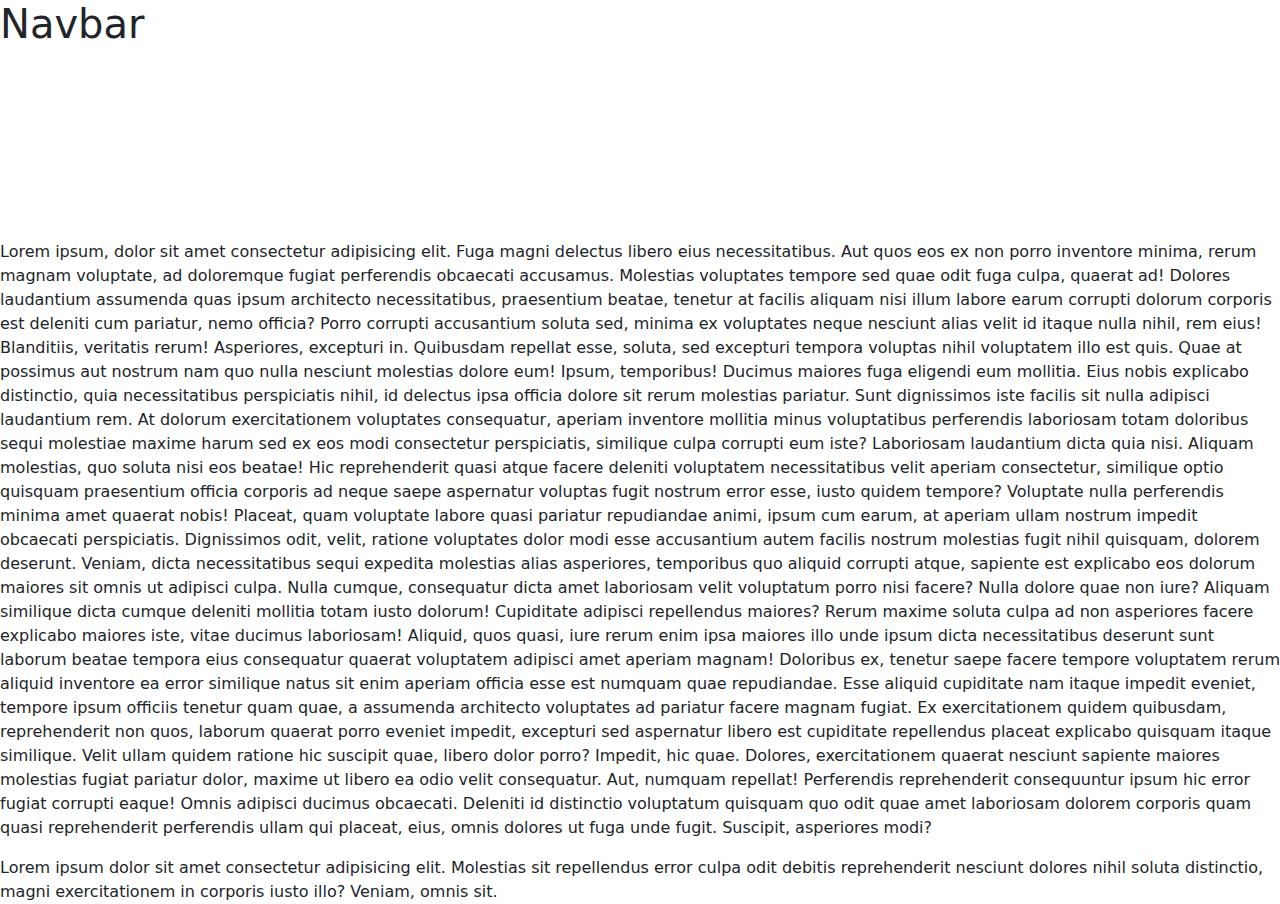
<file: bootstrap-sandbox-start/09-navbar.html>
<!DOCTYPE html>
<html lang="en">
  <head>
    <meta charset="UTF-8" />
    <meta http-equiv="X-UA-Compatible" content="IE=edge" />
    <meta name="viewport" content="width=device-width, initial-scale=1.0" />
    <link rel="stylesheet" href="./assets/css/bootstrap.min.css" />
    <title>Bootstrap Sandbox | Navbar</title>
  </head>
  <body>
    <h1 class="mb-5">Navbar</h1>

    <!-- Simple Navbar -->

    <br /><br />

    <!-- Color Variant -->

    <br /><br />

    <!-- Fixed Top -->

    <!-- Form In Navbar -->

    <br /><br />

    <p>
      Lorem ipsum, dolor sit amet consectetur adipisicing elit. Fuga magni
      delectus libero eius necessitatibus. Aut quos eos ex non porro inventore
      minima, rerum magnam voluptate, ad doloremque fugiat perferendis obcaecati
      accusamus. Molestias voluptates tempore sed quae odit fuga culpa, quaerat
      ad! Dolores laudantium assumenda quas ipsum architecto necessitatibus,
      praesentium beatae, tenetur at facilis aliquam nisi illum labore earum
      corrupti dolorum corporis est deleniti cum pariatur, nemo officia? Porro
      corrupti accusantium soluta sed, minima ex voluptates neque nesciunt alias
      velit id itaque nulla nihil, rem eius! Blanditiis, veritatis rerum!
      Asperiores, excepturi in. Quibusdam repellat esse, soluta, sed excepturi
      tempora voluptas nihil voluptatem illo est quis. Quae at possimus aut
      nostrum nam quo nulla nesciunt molestias dolore eum! Ipsum, temporibus!
      Ducimus maiores fuga eligendi eum mollitia. Eius nobis explicabo
      distinctio, quia necessitatibus perspiciatis nihil, id delectus ipsa
      officia dolore sit rerum molestias pariatur. Sunt dignissimos iste facilis
      sit nulla adipisci laudantium rem. At dolorum exercitationem voluptates
      consequatur, aperiam inventore mollitia minus voluptatibus perferendis
      laboriosam totam doloribus sequi molestiae maxime harum sed ex eos modi
      consectetur perspiciatis, similique culpa corrupti eum iste? Laboriosam
      laudantium dicta quia nisi. Aliquam molestias, quo soluta nisi eos beatae!
      Hic reprehenderit quasi atque facere deleniti voluptatem necessitatibus
      velit aperiam consectetur, similique optio quisquam praesentium officia
      corporis ad neque saepe aspernatur voluptas fugit nostrum error esse,
      iusto quidem tempore? Voluptate nulla perferendis minima amet quaerat
      nobis! Placeat, quam voluptate labore quasi pariatur repudiandae animi,
      ipsum cum earum, at aperiam ullam nostrum impedit obcaecati perspiciatis.
      Dignissimos odit, velit, ratione voluptates dolor modi esse accusantium
      autem facilis nostrum molestias fugit nihil quisquam, dolorem deserunt.
      Veniam, dicta necessitatibus sequi expedita molestias alias asperiores,
      temporibus quo aliquid corrupti atque, sapiente est explicabo eos dolorum
      maiores sit omnis ut adipisci culpa. Nulla cumque, consequatur dicta amet
      laboriosam velit voluptatum porro nisi facere? Nulla dolore quae non iure?
      Aliquam similique dicta cumque deleniti mollitia totam iusto dolorum!
      Cupiditate adipisci repellendus maiores? Rerum maxime soluta culpa ad non
      asperiores facere explicabo maiores iste, vitae ducimus laboriosam!
      Aliquid, quos quasi, iure rerum enim ipsa maiores illo unde ipsum dicta
      necessitatibus deserunt sunt laborum beatae tempora eius consequatur
      quaerat voluptatem adipisci amet aperiam magnam! Doloribus ex, tenetur
      saepe facere tempore voluptatem rerum aliquid inventore ea error similique
      natus sit enim aperiam officia esse est numquam quae repudiandae. Esse
      aliquid cupiditate nam itaque impedit eveniet, tempore ipsum officiis
      tenetur quam quae, a assumenda architecto voluptates ad pariatur facere
      magnam fugiat. Ex exercitationem quidem quibusdam, reprehenderit non quos,
      laborum quaerat porro eveniet impedit, excepturi sed aspernatur libero est
      cupiditate repellendus placeat explicabo quisquam itaque similique. Velit
      ullam quidem ratione hic suscipit quae, libero dolor porro? Impedit, hic
      quae. Dolores, exercitationem quaerat nesciunt sapiente maiores molestias
      fugiat pariatur dolor, maxime ut libero ea odio velit consequatur. Aut,
      numquam repellat! Perferendis reprehenderit consequuntur ipsum hic error
      fugiat corrupti eaque! Omnis adipisci ducimus obcaecati. Deleniti id
      distinctio voluptatum quisquam quo odit quae amet laboriosam dolorem
      corporis quam quasi reprehenderit perferendis ullam qui placeat, eius,
      omnis dolores ut fuga unde fugit. Suscipit, asperiores modi?
    </p>

    <div id="about">
      Lorem ipsum dolor sit amet consectetur adipisicing elit. Molestias sit
      repellendus error culpa odit debitis reprehenderit nesciunt dolores nihil
      soluta distinctio, magni exercitationem in corporis iusto illo? Veniam,
      omnis sit.
    </div>

    <script src="./assets/js/bootstrap.bundle.min.js"></script>
  </body>
</html>
</file>
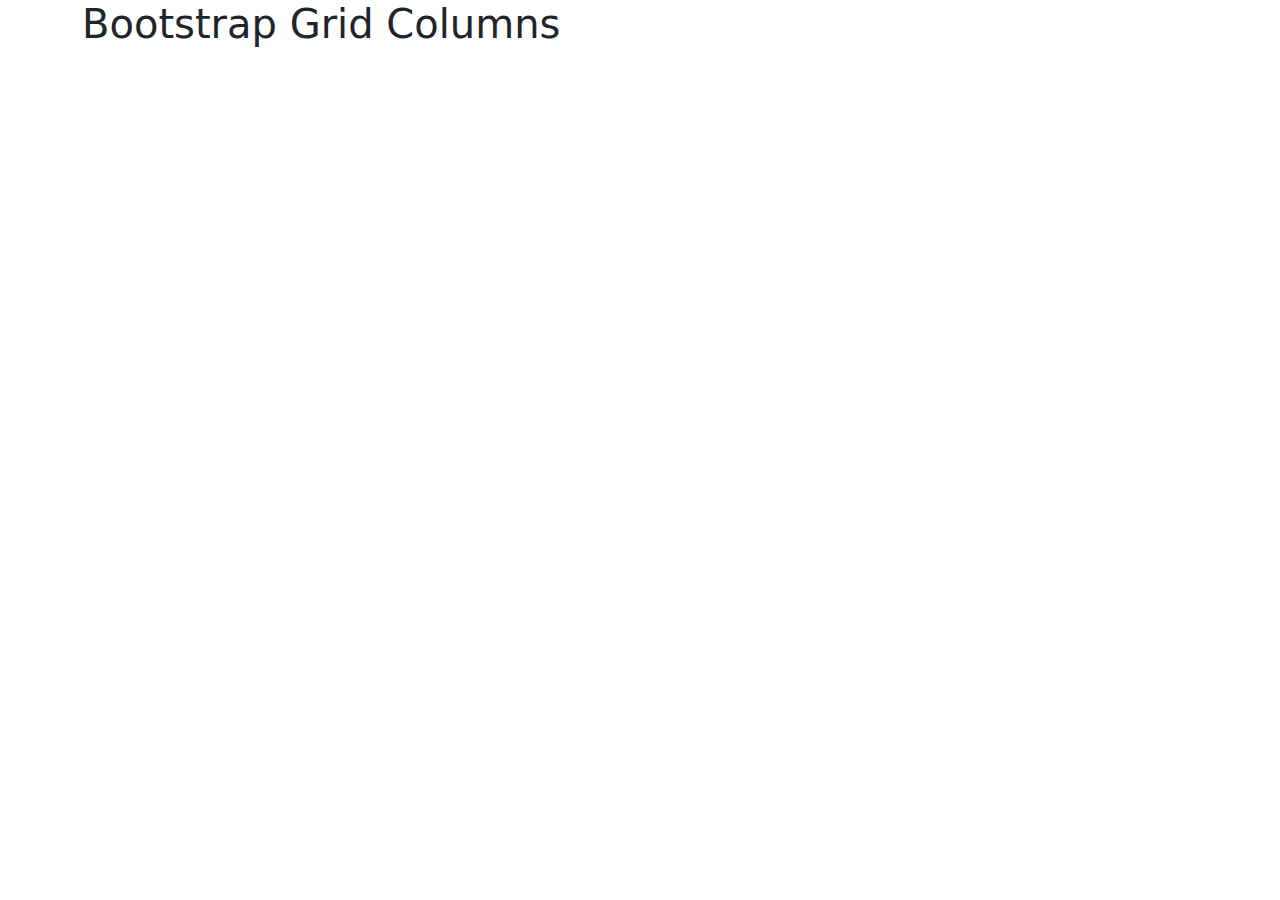
<file: bootstrap-sandbox-start/10-bootstrap-grid-columns.html>
<!DOCTYPE html>
<html lang="en">
  <head>
    <meta charset="UTF-8" />
    <meta http-equiv="X-UA-Compatible" content="IE=edge" />
    <meta name="viewport" content="width=device-width, initial-scale=1.0" />
    <link rel="stylesheet" href="./assets/css/bootstrap.min.css" />
    <title>Bootstrap Sandbox | Bootstrap Grid Columns</title>
  </head>
  <body>
    <div class="container">
      <h1 class="mb-5">Bootstrap Grid Columns</h1>

      <!-- Basic Grid Layout -->

      <br /><br />

      <!-- Column Sizes -->

      <br /><br />

      <!-- Responsive Grid -->

      <br /><br />

      <!-- Row Cols -->

      <br /><br />

      <br /><br />

      <!-- Nesting -->

      <br /><br />

      <!-- Gutters -->

      <br /><br />

      <!-- Offsetting Columns -->

      <br /><br />

      <!-- Ordering -->

      <!-- Don't go past here -->
    </div>
    <div style="margin-top: 350px"></div>

    <script src="./assets/js/bootstrap.bundle.min.js"></script>
  </body>
</html>
</file>
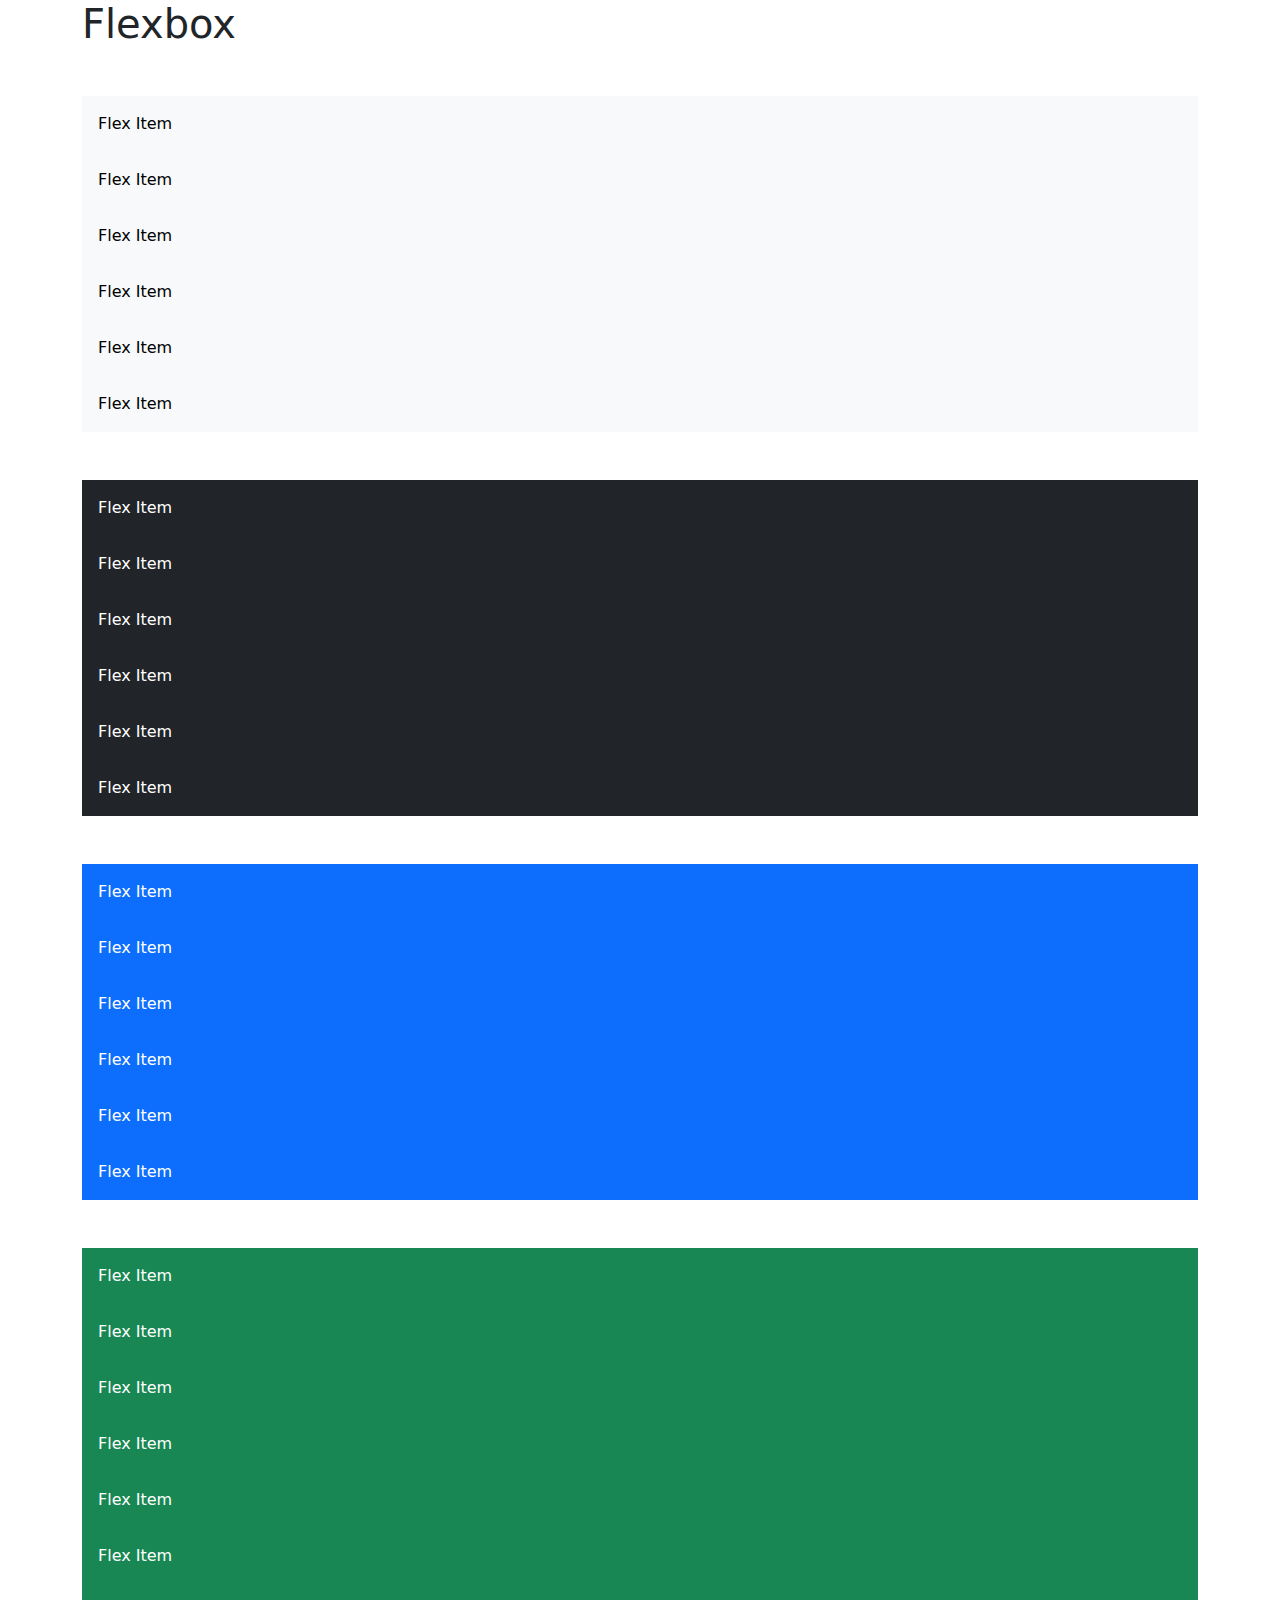
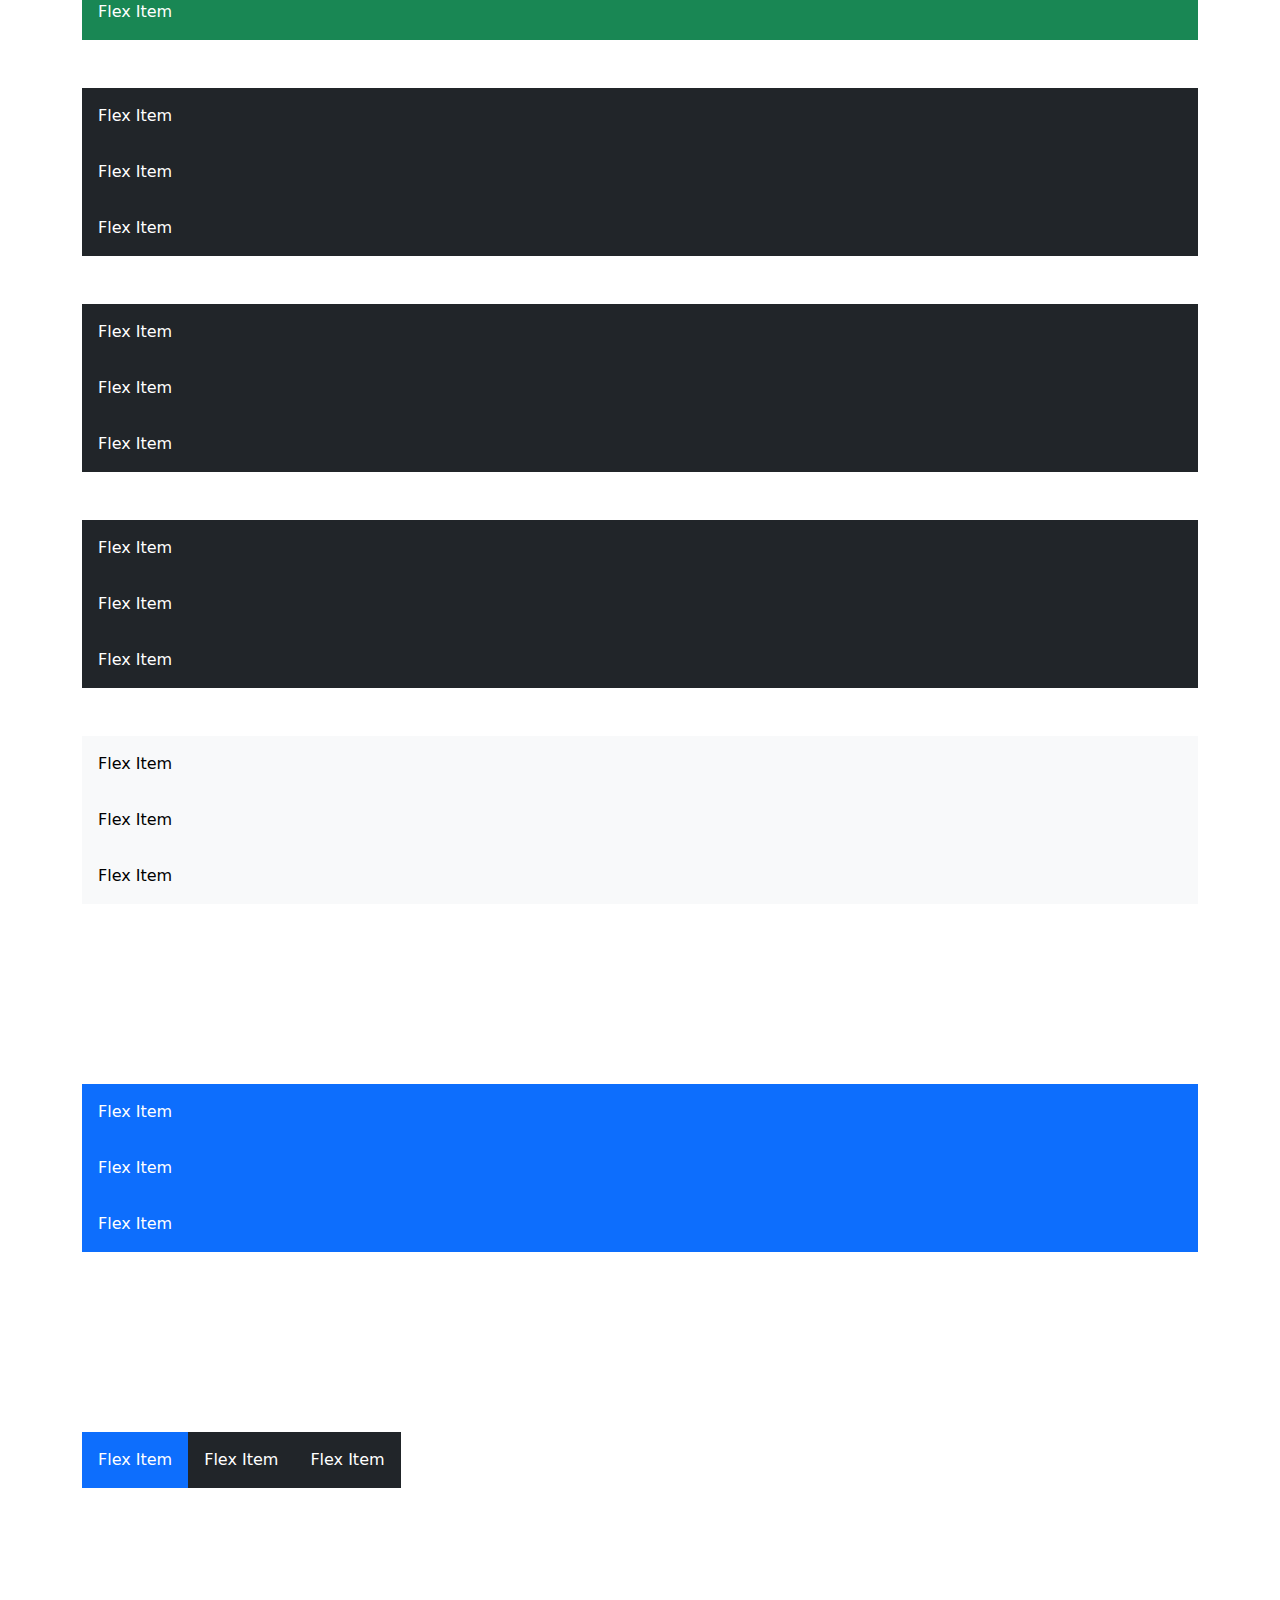
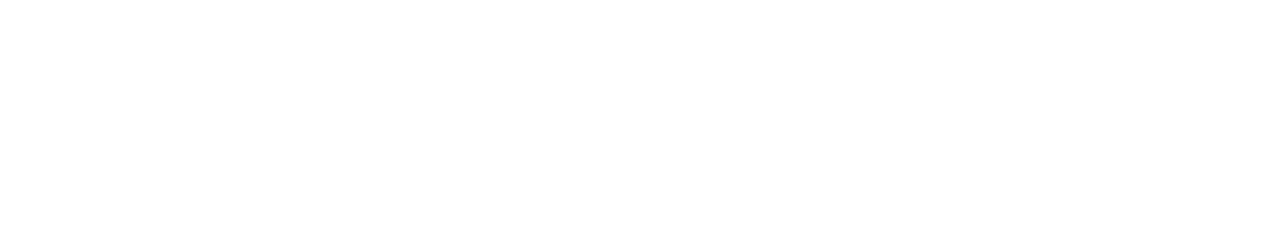
<file: bootstrap-sandbox-start/11-flexbox.html>
<!DOCTYPE html>
<html lang="en">
  <head>
    <meta charset="UTF-8" />
    <meta http-equiv="X-UA-Compatible" content="IE=edge" />
    <meta name="viewport" content="width=device-width, initial-scale=1.0" />
    <link rel="stylesheet" href="./assets/css/bootstrap.min.css" />
    <title>Bootstrap Sandbox | Flexbox</title>
  </head>
  <body>
    <div class="container">
      <h1 class="mb-5">Flexbox</h1>

      <!-- Basic Flexbox -->
      <div class="">
        <div class="text-bg-light p-3">Flex Item</div>
        <div class="text-bg-light p-3">Flex Item</div>
        <div class="text-bg-light p-3">Flex Item</div>
        <div class="text-bg-light p-3">Flex Item</div>
        <div class="text-bg-light p-3">Flex Item</div>
        <div class="text-bg-light p-3">Flex Item</div>
      </div>

      <br /><br />

      <!-- Flex Column -->
      <div class="">
        <div class="text-bg-dark p-3">Flex Item</div>
        <div class="text-bg-dark p-3">Flex Item</div>
        <div class="text-bg-dark p-3">Flex Item</div>
        <div class="text-bg-dark p-3">Flex Item</div>
        <div class="text-bg-dark p-3">Flex Item</div>
        <div class="text-bg-dark p-3">Flex Item</div>
      </div>

      <br /><br />

      <!-- Using Screen Sizes -->
      <div class="">
        <div class="text-bg-primary p-3">Flex Item</div>
        <div class="text-bg-primary p-3">Flex Item</div>
        <div class="text-bg-primary p-3">Flex Item</div>
        <div class="text-bg-primary p-3">Flex Item</div>
        <div class="text-bg-primary p-3">Flex Item</div>
        <div class="text-bg-primary p-3">Flex Item</div>
      </div>

      <br /><br />

      <!-- Flex Wrap -->
      <div class="">
        <div class="text-bg-success p-3">Flex Item</div>
        <div class="text-bg-success p-3">Flex Item</div>
        <div class="text-bg-success p-3">Flex Item</div>
        <div class="text-bg-success p-3">Flex Item</div>
        <div class="text-bg-success p-3">Flex Item</div>
        <div class="text-bg-success p-3">Flex Item</div>
        <div class="text-bg-success p-3">Flex Item</div>
      </div>

      <br /><br />

      <!-- Justify Content -->
      <div class="">
        <div class="text-bg-dark p-3">Flex Item</div>
        <div class="text-bg-dark p-3">Flex Item</div>
        <div class="text-bg-dark p-3">Flex Item</div>
      </div>

      <br /><br />

      <div class="">
        <div class="text-bg-dark p-3">Flex Item</div>
        <div class="text-bg-dark p-3">Flex Item</div>
        <div class="text-bg-dark p-3">Flex Item</div>
      </div>

      <br /><br />

      <div class="">
        <div class="text-bg-dark p-3">Flex Item</div>
        <div class="text-bg-dark p-3">Flex Item</div>
        <div class="text-bg-dark p-3">Flex Item</div>
      </div>

      <br /><br />

      <!-- Align Items -->
      <div class="" style="height: 300px">
        <div class="text-bg-light p-3">Flex Item</div>
        <div class="text-bg-light p-3">Flex Item</div>
        <div class="text-bg-light p-3">Flex Item</div>
      </div>

      <br /><br />

      <!-- Align Self -->
      <div class="" style="height: 300px">
        <div class="text-bg-primary p-3">Flex Item</div>
        <div class="text-bg-primary p-3">Flex Item</div>
        <div class="text-bg-primary p-3">Flex Item</div>
      </div>

      <br /><br />

      <!-- Flex Grow -->
      <div class="d-flex">
        <div class="text-bg-primary p-3">Flex Item</div>
        <div class="text-bg-dark p-3">Flex Item</div>
        <div class="text-bg-dark p-3">Flex Item</div>
      </div>

      <!-- Don't go past here -->
    </div>
    <div style="margin-top: 350px"></div>

    <script src="./assets/js/bootstrap.bundle.min.js"></script>
  </body>
</html>
</file>
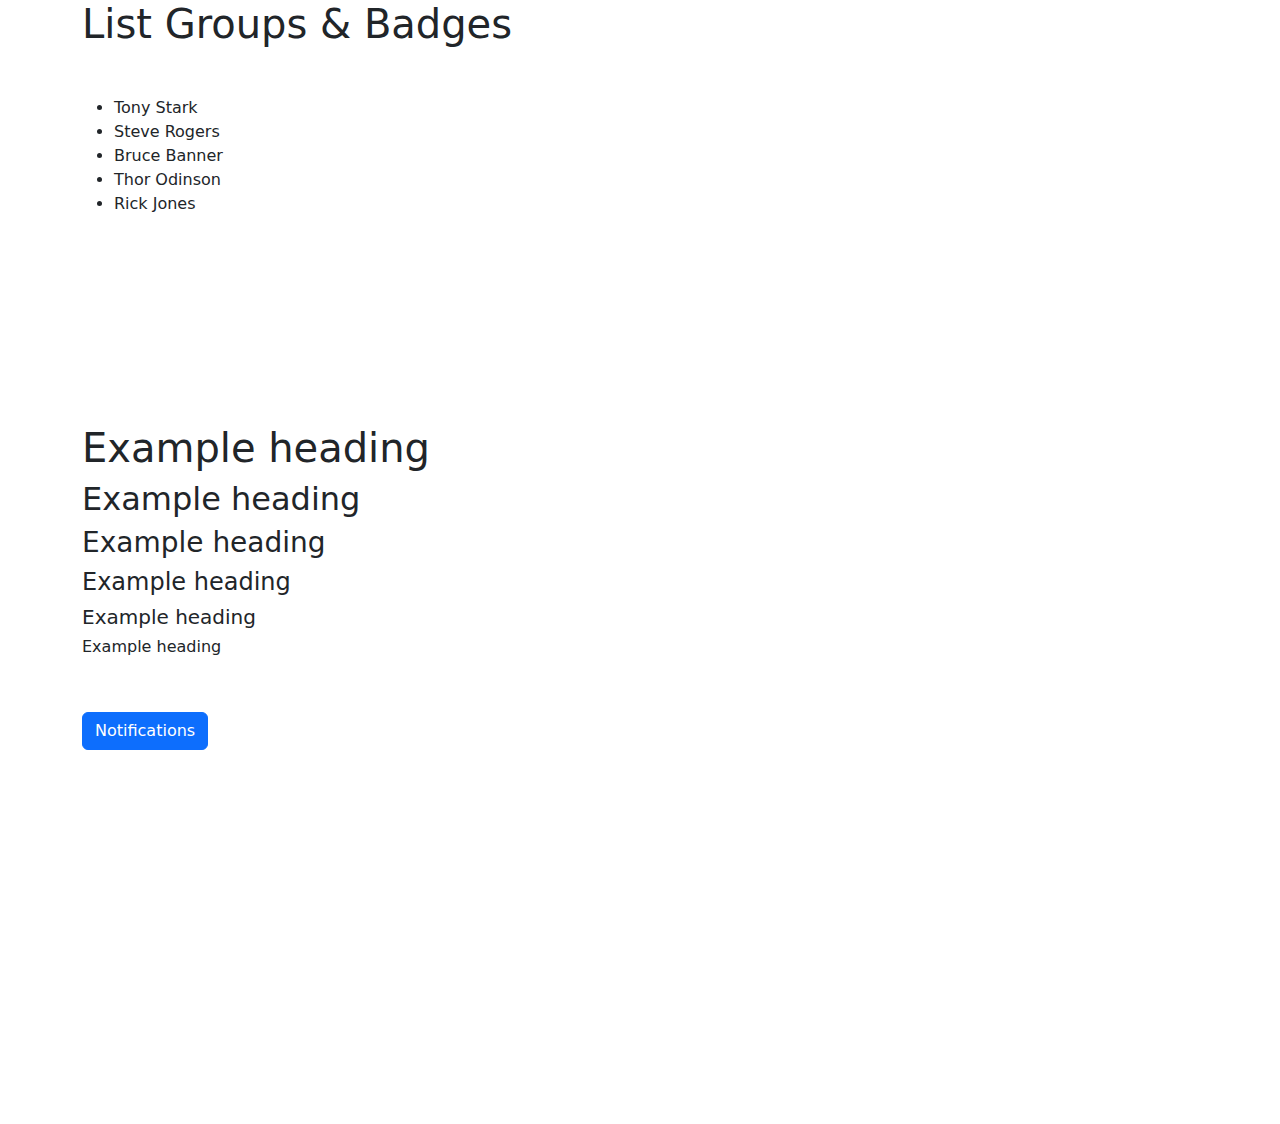
<file: bootstrap-sandbox-start/13-list-groups-badges.html>
<!DOCTYPE html>
<html lang="en">
  <head>
    <meta charset="UTF-8" />
    <meta http-equiv="X-UA-Compatible" content="IE=edge" />
    <meta name="viewport" content="width=device-width, initial-scale=1.0" />
    <link rel="stylesheet" href="./assets/css/bootstrap.min.css" />
    <title>Bootstrap Sandbox | List Groups & Badges</title>
  </head>
  <body>
    <div class="container">
      <h1 class="mb-5">List Groups & Badges</h1>

      <!-- Simple List Group -->
      <ul class="">
        <li class="">Tony Stark</li>
        <li class="">Steve Rogers</li>
        <li class="">Bruce Banner</li>
        <li class="">Thor Odinson</li>
        <li class="">Rick Jones</li>
      </ul>

      <br /><br />

      <!-- Links -->

      <br /><br />

      <!-- Flush Style -->

      <br /><br />

      <!-- Numbered List -->

      <br /><br />

      <!-- Badges -->
      <h1>Example heading</h1>
      <h2>Example heading</h2>
      <h3>Example heading</h3>
      <h4>Example heading</h4>
      <h5>Example heading</h5>
      <h6>Example heading</h6>

      <br /><br />

      <!-- In Button -->
      <button type="button" class="btn btn-primary">Notifications</button>

      <br /><br />

      <!-- Badges in List Group -->

      <!-- Don't go past here -->
    </div>
    <div style="margin-top: 350px"></div>

    <script src="./assets/js/bootstrap.bundle.min.js"></script>
  </body>
</html>
</file>
